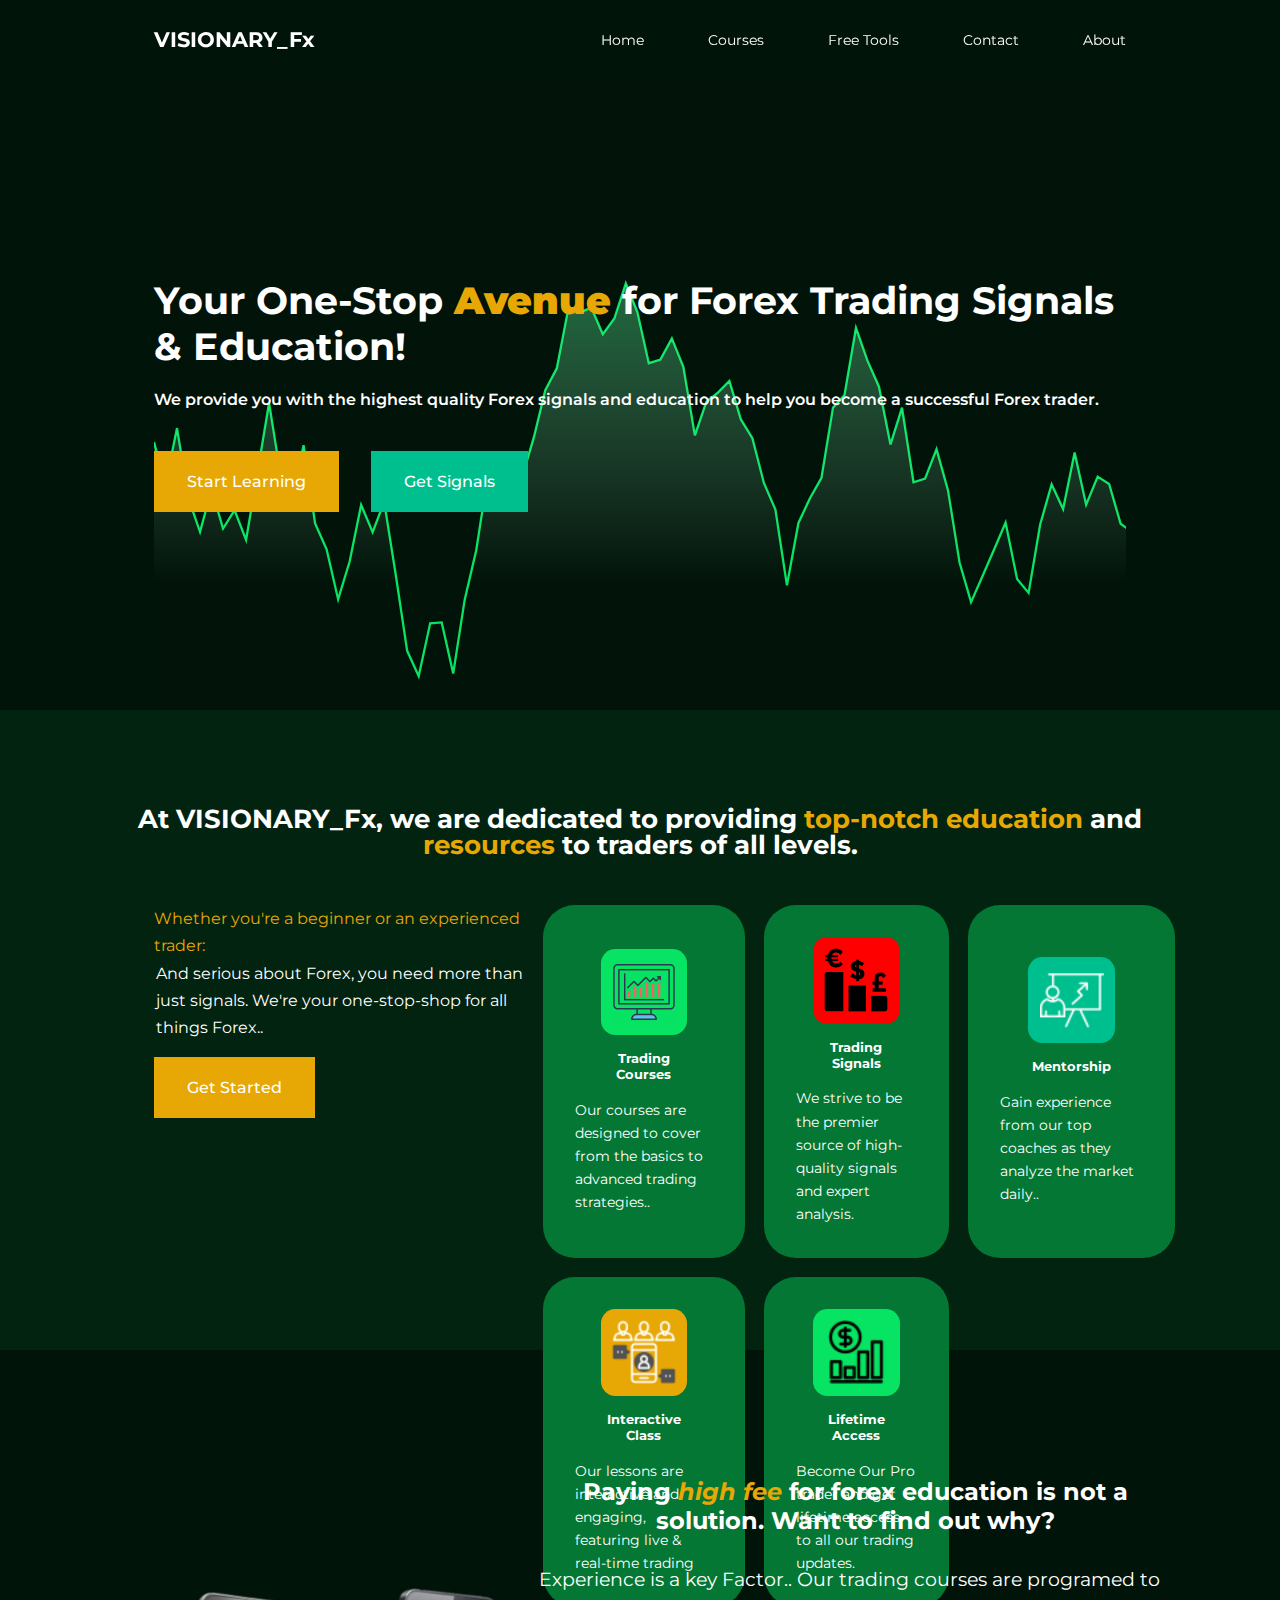
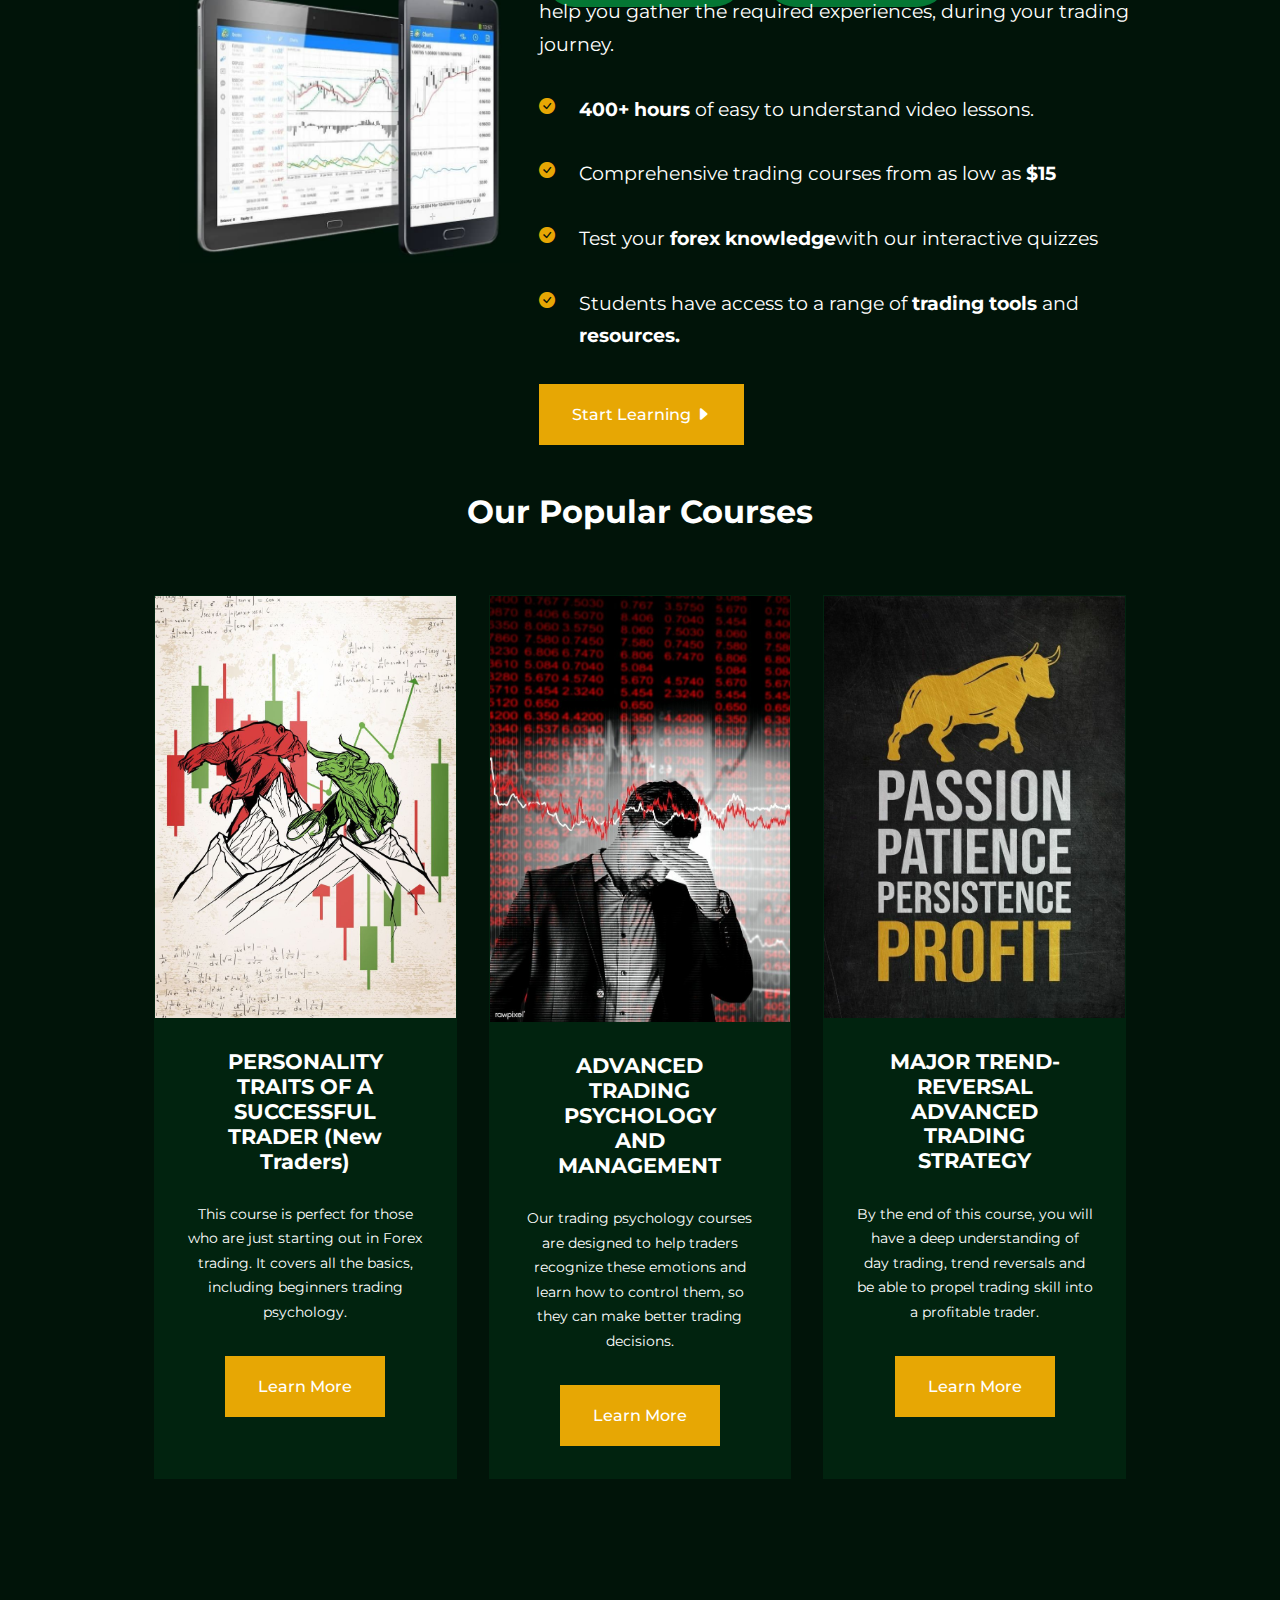
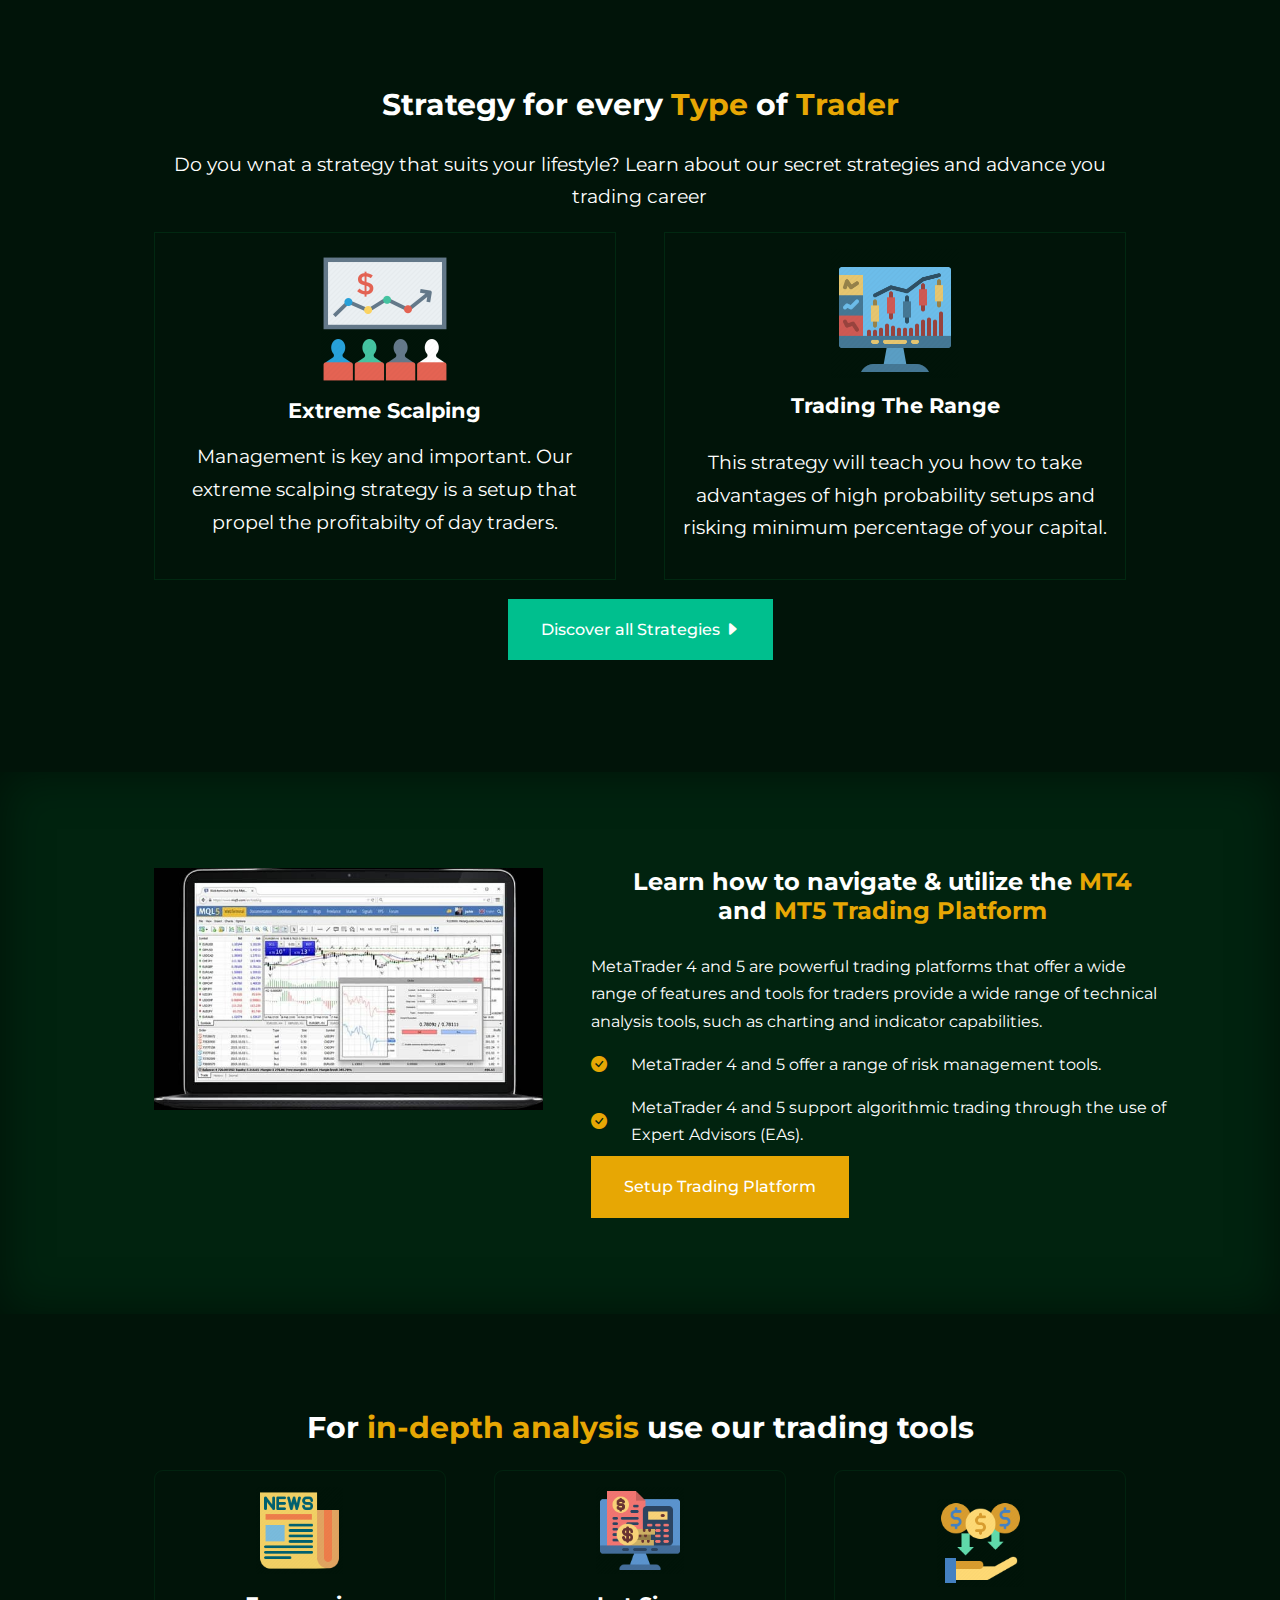
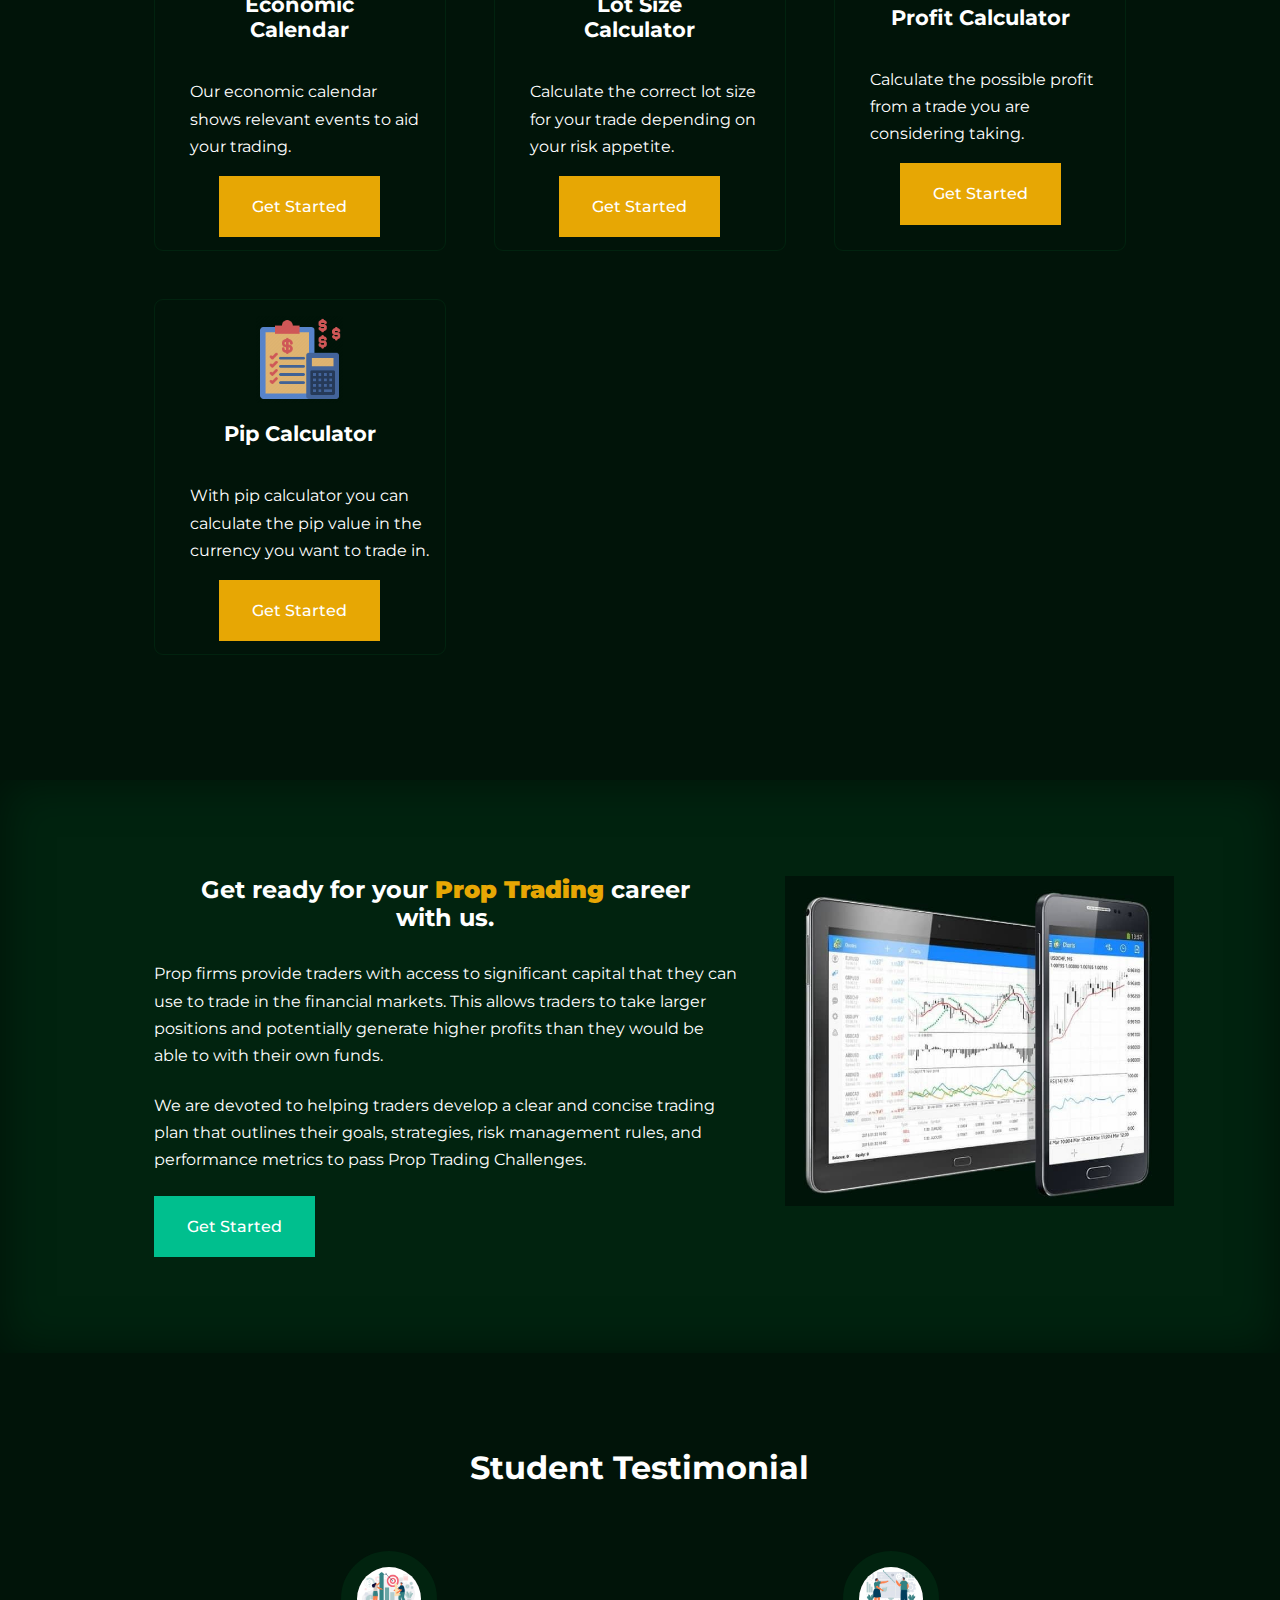
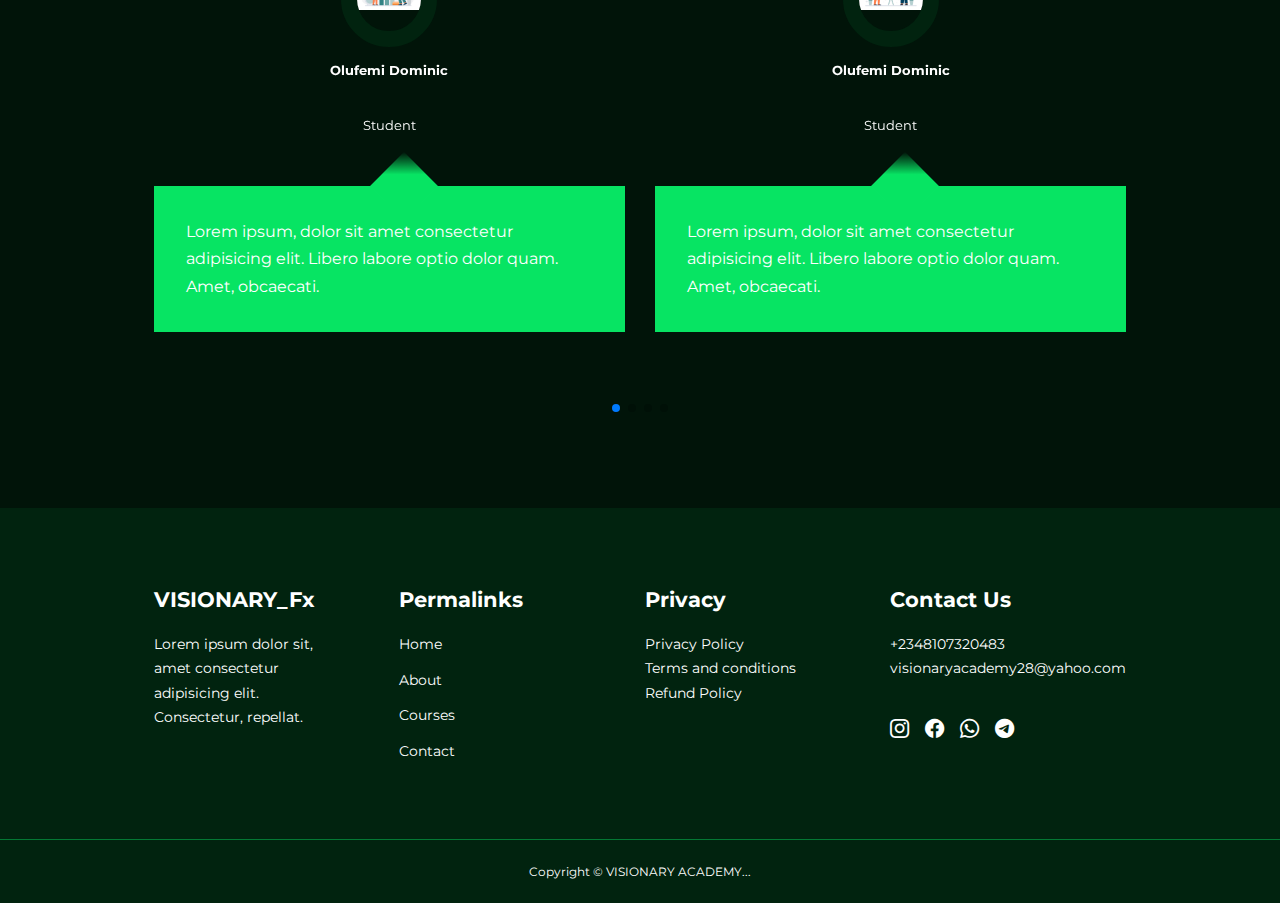
<file: index.html>
<!DOCTYPE html>
<html lang="en">
<head>
  <meta charset="UTF-8">
  <meta http-equiv="X-UA-Compatible" content="IE=edge">
  <meta name="viewport" content="width=device-width, initial-scale=1.0">
  <!-- <link href="https://cdn.jsdelivr.net/npm/bootstrap@5.3.0-alpha3/dist/css/bootstrap.min.css" rel="stylesheet" integrity="sha384-KK94CHFLLe+nY2dmCWGMq91rCGa5gtU4mk92HdvYe+M/SXH301p5ILy+dN9+nJOZ" crossorigin="anonymous"> -->
  <link rel="stylesheet" href="/css/main.css">

  <!-- Option 1: Include in HTML -->
  <link rel="stylesheet" href="https://cdn.jsdelivr.net/npm/bootstrap-icons@1.3.0/font/bootstrap-icons.css">
  <script defer src="/js/main.js"></script>
  <link rel="preconnect" href="https://fonts.googleapis.com">
  <link rel="preconnect" href="https://fonts.gstatic.com" crossorigin>

  <!---SWIPER JS-->

  <link
  rel="stylesheet"
  href="https://cdn.jsdelivr.net/npm/swiper@9/swiper-bundle.min.css"
/> 
  <link href="https://fonts.googleapis.com/css2?family=Heebo:wght@400;600&family=Hind+Siliguri&family=Montserrat:wght@300;400;500;600;700;800;900&display=swap" rel="stylesheet">
  <title>Document</title>
</head>
<body> 


<!-- =====================NAV======================= -->
  <nav>
    <div class="container nav_container">
      <a href="index.html"><h4>VISIONARY_Fx</h4></a>
      <ul class="nav_menu">
        <li><a href="index.html">Home</a></li>
        <li><a href="courses.html">Courses</a></li>
        <li><a href="tools.html">Free Tools</a></li>
        <li><a href="contact.html">Contact</a>
        <li><a href="about.html">About</a></li>
        </li>
      </ul>
      <button id="open-menu-btn"><i class="bi bi-list"></i></button>
      <button id="close-menu-btn"><i class="bi bi-x-square-fill"></i></button>
    </div>
  </nav>
  <!-- =====================NAV======================= -->


  



<!-- =====================HEADER======================= -->
  <header>
    <div class="container header_container">
      <div class="header_left">
        <h1> Your One-Stop <strong class="header_strong">Avenue</strong> for Forex Trading Signals & Education!</h1>
        <p>We provide you with the highest quality Forex signals and education to help you become a successful Forex trader.</p>
        <div class="button">
          <a href="courses.html" class="btn btn-primary"> Start Learning</a>
          <a href="courses.html" class="btn btn-secondary"> Get Signals</a>
        </div>
      </div>
    </div>
  </header>
<!-- =====================HEADER======================= -->

 


<!-- =====================CATEGORY======================= -->
  <section class="categories">
    <h3>At VISIONARY_Fx, we are dedicated to providing <span style="color: #e7a704;">top-notch education</span>  and <span style="color: #e7a704;">resources</span> to traders of all levels.</h3>
    <div class="container categories_container">
      <div class="categroies_left">      
        <p style="color: #e7a704; font-size: 1rem; ">Whether you're a beginner or an experienced trader:</p>
        <p style="align-self: center; padding: 0 2px; margin-bottom: 1rem; "> And serious about Forex, you need more than just signals.
          We're your one-stop-shop for all things Forex..</p>
        <a href="#" class="btn btn-primary "> Get Started</a>
      </div>
      <div class="categories_right">
        <article class="category">
          <div class="category_icon">
            <img src="/icons/6003838.png" alt="">
          </div>
          <h5>Trading Courses</h5>
          <p>  Our courses are designed to cover from the basics to advanced trading strategies..</p>
        </article>

        <article class="category">
          <div class="category_icon">
          <img src="/icons/1261907.png" alt="">
          </div>
          <h5>Trading Signals</h5>
          <p>We strive to be the premier source of high-quality signals and expert analysis. </p>
        </article>

        <article class="category">
          <div class="category_icon">
            <img src="/icons/1312861_presentation_analysis_business_finance_office_icon(1).png" alt="">
          </div>
          <h5>Mentorship</h5>
          <p>Gain experience from our top coaches as they analyze the market daily..</p>
        </article>

        <article class="category">
          <div class="category_icon">
            <img src="/icons/2992660_communication_human_people_reach_smartphone_icon.png" alt="">
          </div>
          <h5>Interactive Class</h5>
          <p>Our lessons are interactive and engaging, featuring live & real-time trading</p>
        </article>

        <article class="category">
          <div class="category_icon">
            <img src="/icons/7215750_trade_chart_stock_diagram_graph_icon.png" alt="">
          </div>
          <h5>Lifetime Access</h5>
          <p>Become Our Pro trader and get lifetime access to all our trading updates.</p>
        </article>
      </div>
    </div>
  </section>
<!-- =====================CATEGORY======================= -->




   <!-- <header>
    <div class="container header_container">
      <div class="header_left">
        <h1>Lorem ipsum dolor sit amet consectetur adipisicing elit. Distinctio, commodi?</h1>
        <p>Lorem ipsum dolor sit amet consectetur adipisicing elit. Atque reiciendis recusandae consequuntur temporibus repellendus quidem aut! Dolore eos dolorum harum!</p>
        <a href="courses.html" class="btn btn-primary"> Get Started</a>
      </div>
      <div class="header_right">
        <div class="header_right-image">
          <img src="/side-images/IMG-20230424-WA0025.jpg" alt="">
        </div>

      </div>
    </div>
  </header> -->



  

<!-- =====================COURSES======================= -->
  <section class="courses">
   
    <div class="container course_brief-container">
      <div class="course_brief-left">
        <img src="/side-images/IMG-20230424-WA0025.jpg" alt="">
      </div>
      <div class="course_brief-right">
        <h4>Paying <em>high fee</em> for forex education is not a solution. Want to find out why?</h4>
        <p>Experience is a key Factor.. Our trading courses are programed to help you gather the required experiences, during your trading journey.</p>
        <ul>
          <li class="course_brief-list">
            <span class="course_brief-icon"><i class="bi bi-check-circle-fill"></i></span><p><strong> 400+ hours</strong> of easy to understand video lessons.</p> 
          </li>
          <li class="course_brief-list">
            <span class="course_brief-icon"><i class="bi bi-check-circle-fill"></i></span><p>Comprehensive trading courses from as low as <strong>$15</strong> </p>
          </li>
          <li class="course_brief-list">
            <span class="course_brief-icon"><i class="bi bi-check-circle-fill"></i></span><p>Test your <strong>forex knowledge</strong>with our interactive quizzes</p>
          </li>
          <li class="course_brief-list">
            <span class="course_brief-icon"><i class="bi bi-check-circle-fill"></i></span><p>Students have access to a range of <strong>trading tools</strong>  and <strong> resources.</strong></p>
          </li>
        </ul>
        <a href="courses.html" class="btn btn-primary">Start Learning <i class="bi bi-caret-right-fill"></i></a>
      </div>
    </div>
    <h2>Our Popular Courses</h2>
    <div class="container courses_container">
      <article class="course">
        <div class="course_image">
          <img src="/courses-image/'Stockmarket Bears Vs Bulls' Poster by BestPrints  _ Displate.jpeg" alt="">
        </div>
        <div class="course_info">
          <h4>PERSONALITY TRAITS OF A SUCCESSFUL TRADER (New Traders)</h4>
          <p>This course is perfect for those who are just starting out in Forex trading. It covers all the basics, including beginners trading psychology.</p><a href="courses.html" class="btn btn-primary">Learn More</a>
        </div>
      </article>

      <article class="course">
        <div class="course_image">
          <img src="/courses-image/psychology-person.jpg" alt="">
        </div>
        <div class="course_info">
          <h4> ADVANCED TRADING PSYCHOLOGY AND MANAGEMENT</h4>
          <p>Our trading psychology courses are designed to help traders recognize these emotions and learn how to control them, so they can make better trading decisions.</p><a href="courses.html" class="btn btn-primary">Learn More</a>
        </div>
      </article>

      <article class="course">
        <div class="course_image">
          <img src="/courses-image/psychology-bull.jpg" alt="">
        </div>
        <div class="course_info">
          <h4>MAJOR TREND-REVERSAL ADVANCED TRADING STRATEGY</h4>
          <p>By the end of this course, you will have a deep understanding of day trading, trend reversals and be able to propel trading skill into a profitable trader.</p><a href="courses.html" class="btn btn-primary">Learn More</a>
        </div>
      </article>
    </div>
  </section>
<!-- =====================COURSES======================= -->




  <!-- ================STRATEGY================== -->

  <section class="strategy">
    <h3>Strategy for every <span style="color:#e7a704;">Type </span> of <span style="color:#e7a704;">Trader</span></h3>
    <div class="container">
      <p>Do you wnat a strategy that suits your lifestyle? Learn about our secret strategies and advance you trading career</p>
      <div class="strategy_container">
        <div class="strategy_left">
          <img src="/strategy-icon/2408677.png" alt="">
          <h4>Extreme Scalping</h4>
          <p>Management is key and important. Our extreme scalping strategy is a setup that propel the profitabilty of day traders. </p>
        </div>
        <div class="strategy_right">
          <img src="/strategy-icon/9595356.png" alt="">
          <h4>Trading The Range</h4>
          <p>This strategy will teach you how to take advantages of high probability setups and risking minimum percentage of your capital.</p>
        </div>
      </div>
    </div>
    <a href="courses.html" class="btn btn-secondary">Discover all Strategies <span><i class="bi bi-caret-right-fill"></i></span></a>
  </section>
<!-- =====================&STRATEGY============================= -->



<!-- =====================TRADING-PLATFORMS====================== -->
<section class="trading_platform">
  <div class="container trading_platform-container">
    <div class="trading_platform-left">
      <img src="/side-images/img3.jpg" alt="">
    </div>
    <div class="trading_platform-right">
      <h4>Learn how to navigate & utilize  the <span style="color:#e7a704;">MT4 </span >and <span style="color:#e7a704;">MT5 Trading Platform</span>  </h4>
      <p>MetaTrader 4 and 5 are powerful trading platforms that offer a wide range of features and tools for traders  provide a wide range of technical analysis tools, such as charting and indicator capabilities. </p>
      <ul>
        <li class="trading_platform-list">
          <span class="course_brief-icon"><i class="bi bi-check-circle-fill"></i></span><p>MetaTrader 4 and 5 offer a range of risk management tools.</p>
        </li>
        <li class="trading_platform-list">
          <span class="course_brief-icon"><i class="bi bi-check-circle-fill"></i></span><p>MetaTrader 4 and 5 support algorithmic trading through the use of Expert Advisors (EAs).</p>
        </li>
      </ul>
      <a href="courses.html" class="btn btn-primary">Setup Trading Platform</a>
    </div>
  </div>
</section>
<!-- =====================TRADING-PLATFORMS======================= -->



  <!-- =====================TOOLS======================= -->
  <section class=" tools">
    <h3>For <span style="color: #e7a704;">in-depth analysis</span>  use our trading tools</h3>
    <div class="container tools_container">
      <article class="tool">
        <img src="/tools-icon/news.png" alt="">
        <h4>Economic Calendar</h4>
        <p>Our economic calendar shows relevant events to aid your trading.</p>
        <a href="tools.html" class="btn btn-primary">Get Started</a>
      </article>

      <article class="tool">
        <img src="/tools-icon/calc.png" alt="">
        <h4>Lot Size Calculator</h4>
        <p>Calculate the correct lot size for your trade depending on your risk appetite.</p>
        <a href="tools.html" class="btn btn-primary">Get Started</a>
      </article>

      <article class="tool">
        <img src="/tools-icon/profit.png" alt="">
        <h4>Profit Calculator</h4>
        <p>Calculate the possible profit from a trade you are considering taking.</p>
        <a href="tools.html" class="btn btn-primary">Get Started</a>
      </article>

      <article class="tool">
        <img src="/tools-icon/calc2.png" alt="">
        <h4>Pip Calculator</h4>
        <p>With pip calculator you can calculate the pip value in the currency you want to trade in.</p>
        <a href="tools.html" class="btn btn-primary">Get Started</a>
      </article>
    </div>
  </section>
<!-- =====================TOOLS======================= -->

<!-- =====================PROPFIRM======================= -->
  <section class="propfirm">
    <div class="container propfirm_container">
      <div class="propfirm_left">
        <h4>Get ready for your <strong>Prop Trading</strong> career with us.</h4>
        <p>Prop firms provide traders with access to significant capital that they can use to trade in the financial markets. This allows traders to take larger positions and potentially generate higher profits than they would be able to with their own funds.</p>
        <p> We are devoted to helping traders develop a clear and concise trading plan that outlines their goals, strategies, risk management rules, and performance metrics to pass Prop Trading Challenges.</p>
        <a href="courses.html" class="btn btn-secondary">Get Started</a>
      </div>
      <div class="propfirm_right">
        <img src="/side-images/IMG-20230424-WA0025.jpg" alt="">
      </div>   
    </div>
  </section>
  <!-- =====================PROPFIRM======================= -->



  

<!-- =====================TESTIMONIAL======================= -->


  <section class="container testimonials_container mySwiper">
    <h2>Student Testimonial</h2>
    <div class="swiper-wrapper">
      <article class="testimonial swiper-slide">
        <div class="avatar">
          <img src="/images/6192285.jpg" alt="">
        </div>
        <div class="testimonial_info">
          <h5>Olufemi Dominic</h5>
          <small>Student</small>
        </div>
        <div class="testimonial_body">
          <p>Lorem ipsum, dolor sit amet consectetur adipisicing elit. Libero labore optio dolor quam. Amet, obcaecati.</p>
        </div>
      </article>

      <article class="testimonial swiper-slide">
        <div class="avatar">
          <img src="/images/6185795.jpg" alt="">
        </div>
        <div class="testimonial_info">
          <h5>Olufemi Dominic</h5>
          <small>Student</small>
        </div>
        <div class="testimonial_body">
          <p>Lorem ipsum, dolor sit amet consectetur adipisicing elit. Libero labore optio dolor quam. Amet, obcaecati.</p>
        </div>
      </article>

      <article class="testimonial swiper-slide">
        <div class="avatar">
          <img src="/images/6191851.jpg" alt="">
        </div>
        <div class="testimonial_info">
          <h5>Olufemi Dominic</h5>
          <small>Student</small>
        </div>
        <div class="testimonial_body">
          <p>Lorem ipsum, dolor sit amet consectetur adipisicing elit. Libero labore optio dolor quam. Amet, obcaecati.</p>
        </div>
      </article>

      <article class="testimonial swiper-slide">
        <div class="avatar">
          <img src="/images/6192244.jpg" alt="">
        </div>
        <div class="testimonial_info">
          <h5>Olufemi Dominic</h5>
          <small>Student</small>
        </div>
        <div class="testimonial_body">
          <p>Lorem ipsum, dolor sit amet consectetur adipisicing elit. Libero labore optio dolor quam. Amet, obcaecati.</p>
        </div>
      </article>

      <article class="testimonial swiper-slide">
        <div class="avatar">
          <img src="/images/6191851.jpg" alt="">
        </div>
        <div class="testimonial_info">
          <h5>Olufemi Dominic</h5>
          <small>Student</small>
        </div>
        <div class="testimonial_body">
          <p>Lorem ipsum, dolor sit amet consectetur adipisicing elit. Libero labore optio dolor quam. Amet, obcaecati.</p>
        </div>
      </article>
    </div>
    <div class="swiper-pagination"></div>
  </section>
<!-- =====================TESTIMONIAL======================= -->



<!-- =====================FOOTER======================= -->

  <footer>
    <div class="container footer_container">
      <div class="footer_1">
        <a href="index.html" class="footer_logo"><h4>VISIONARY_Fx</h4></a>
        <p>Lorem ipsum dolor sit, amet consectetur adipisicing elit. Consectetur, repellat.</p>
      </div>

      <div class="footer_2">
        <h4>Permalinks</h4>
        <ul class="permalinks">
          <li><a href="index.html">Home</a></li>
          <li><a href="about.html">About</a></li>
          <li><a href="courses.html">Courses</a></li>
          <li><a href="contact.html">Contact</a></li>
        </ul>
      </div>

      <div class="footer_3">
        <h4>Privacy</h4>
        <ul class="privacy">
          <li><a href="#">Privacy Policy</a></li>
          <li><a href="#">Terms and conditions</a></li>
          <li><a href="#">Refund Policy</a></li>
        </ul>
      </div>

      <div class="footer_4">
        <h4>Contact Us</h4>
        <div>
          <p>+2348107320483</p>
          <p>visionaryacademy28@yahoo.com</p>
        </div>

        <ul class="footer_socials">
          <li><a href="#"><i class="bi bi-instagram"></i></a></li>
          <li><a href="#"><i class="bi bi-facebook"></i></a></li>
          <li><a href="#"><i class="bi bi-whatsapp"></i></a></li>
          <li><a href="#"><i class="bi bi-telegram"></i></a></li>
        </ul>
      </div>

      <!-- =====================FOOTER======================= -->

    </div>
    <div class="footer_copyright">
      <small> Copyright &copy; VISIONARY ACADEMY... </small>
    </div>
  </footer>
</body>
<script src="https://cdn.jsdelivr.net/npm/swiper@9/swiper-bundle.min.js"></script>

<script>
   var swiper = new Swiper(".mySwiper", {
      slidesPerView: 1,
      spaceBetween: 30,
      pagination: {
        el: ".swiper-pagination",
        clickable: true,
      },
      // when window width is >= 600px
      breakpoints:{
        600:{
          slidesPerView:2
        }
      }
    });
</script>
<!-- <script src="https://cdn.jsdelivr.net/npm/bootstrap@5.3.0-alpha3/dist/js/bootstrap.bundle.min.js" integrity="sha384-ENjdO4Dr2bkBIFxQpeoTz1HIcje39Wm4jDKdf19U8gI4ddQ3GYNS7NTKfAdVQSZe" crossorigin="anonymous"></script> -->

</html>
</file>
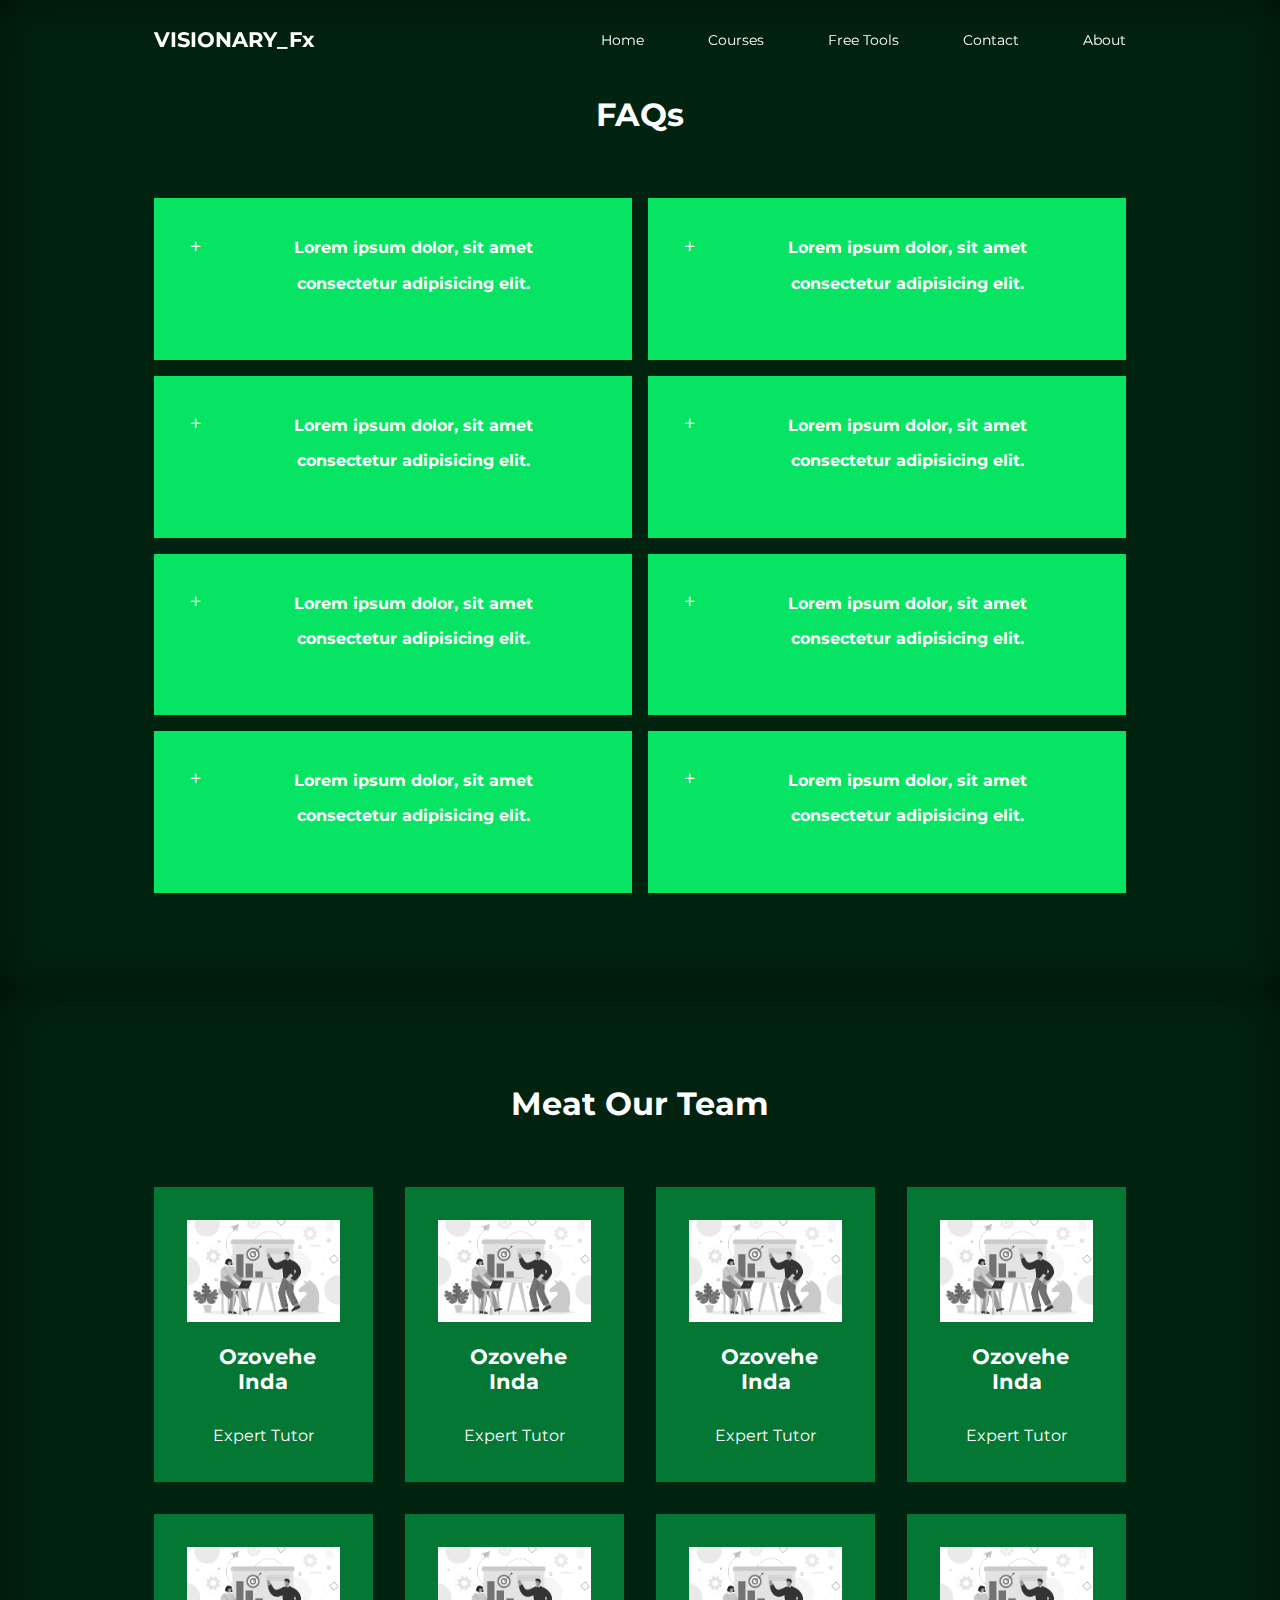
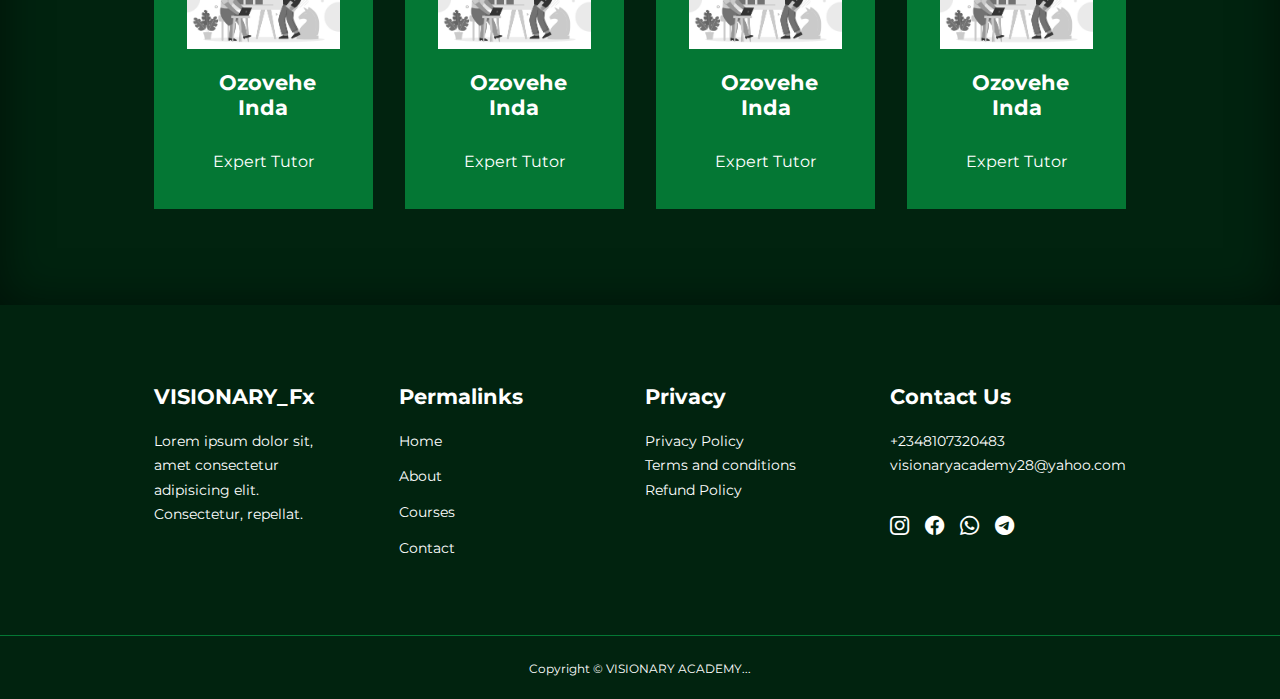
<file: about.html>
<!DOCTYPE html>
<html lang="en">
<head>
  <meta charset="UTF-8">
  <meta http-equiv="X-UA-Compatible" content="IE=edge">
  <meta name="viewport" content="width=device-width, initial-scale=1.0">
  <link rel="stylesheet" href="/css/about.css">
  <link rel="stylesheet" href="/css/main.css">
  <!-- Option 1: Include in HTML -->
  <link rel="stylesheet" href="https://cdn.jsdelivr.net/npm/bootstrap-icons@1.3.0/font/bootstrap-icons.css">
  <script defer src="/js/main.js"></script>
  <link rel="preconnect" href="https://fonts.googleapis.com">
  <link rel="preconnect" href="https://fonts.gstatic.com" crossorigin>

  <link href="https://fonts.googleapis.com/css2?family=Heebo:wght@400;600&family=Hind+Siliguri&family=Montserrat:wght@300;400;500;600;700;800;900&display=swap" rel="stylesheet">
  <title>Document</title>
</head>
<body> 

  <nav>
    <div class="container nav_container">
      <a href="index.html"><h4>VISIONARY_Fx</h4></a>
      <ul class="nav_menu">
        <li><a href="index.html">Home</a></li>
        <li><a href="courses.html">Courses</a></li>
        <li><a href="tools.html">Free Tools</a></li>
        <li><a href="contact.html">Contact</a>
        <li><a href="about.html">About</a></li>
        </li>
      </ul>
      <button id="open-menu-btn"><i class="bi bi-list"></i></button>
      <button id="close-menu-btn"><i class="bi bi-x-square-fill"></i></button>
    </div>
  </nav>


  <section class="faqs">
    <h2>FAQs</h2>
    <div class="container faqs_container">
      <article class="faq ">
        <div class="faq_icon"><i class="bi bi-plus"></i></div>
        <div class="question_answer">
          <h4>Lorem ipsum dolor, sit amet consectetur adipisicing elit.</h4>
          <p>Lorem ipsum dolor sit amet consectetur adipisicing elit. Saepe totam ipsam non amet. Maiores accusamus nostrum iure. Accusantium eum necessitatibus reprehenderit beatae saepe esse! Officiis ipsum reiciendis nihil quo rem.</p>
        </div>
      </article>

      <article class="faq ">
        <div class="faq_icon"><i class="bi bi-plus"></i></div>
        <div class="question_answer">
          <h4>Lorem ipsum dolor, sit amet consectetur adipisicing elit.</h4>
          <p>Lorem ipsum dolor sit amet consectetur adipisicing elit. Saepe totam ipsam non amet. Maiores accusamus nostrum iure. Accusantium eum necessitatibus reprehenderit beatae saepe esse! Officiis ipsum reiciendis nihil quo rem.</p>
        </div>
      </article>

      <article class="faq ">
        <div class="faq_icon"><i class="bi bi-plus"></i></div>
        <div class="question_answer">
          <h4>Lorem ipsum dolor, sit amet consectetur adipisicing elit.</h4>
          <p>Lorem ipsum dolor sit amet consectetur adipisicing elit. Saepe totam ipsam non amet. Maiores accusamus nostrum iure. Accusantium eum necessitatibus reprehenderit beatae saepe esse! Officiis ipsum reiciendis nihil quo rem.</p>
        </div>
      </article>

      <article class="faq ">
        <div class="faq_icon"><i class="bi bi-plus"></i></div>
        <div class="question_answer">
          <h4>Lorem ipsum dolor, sit amet consectetur adipisicing elit.</h4>
          <p>Lorem ipsum dolor sit amet consectetur adipisicing elit. Saepe totam ipsam non amet. Maiores accusamus nostrum iure. Accusantium eum necessitatibus reprehenderit beatae saepe esse! Officiis ipsum reiciendis nihil quo rem.</p>
        </div>
      </article>

      <article class="faq ">
        <div class="faq_icon"><i class="bi bi-plus"></i></div>
        <div class="question_answer">
          <h4>Lorem ipsum dolor, sit amet consectetur adipisicing elit.</h4>
          <p>Lorem ipsum dolor sit amet consectetur adipisicing elit. Saepe totam ipsam non amet. Maiores accusamus nostrum iure. Accusantium eum necessitatibus reprehenderit beatae saepe esse! Officiis ipsum reiciendis nihil quo rem.</p>
        </div>
      </article>

      <article class="faq ">
        <div class="faq_icon"><i class="bi bi-plus"></i></div>
        <div class="question_answer">
          <h4>Lorem ipsum dolor, sit amet consectetur adipisicing elit.</h4>
          <p>Lorem ipsum dolor sit amet consectetur adipisicing elit. Saepe totam ipsam non amet. Maiores accusamus nostrum iure. Accusantium eum necessitatibus reprehenderit beatae saepe esse! Officiis ipsum reiciendis nihil quo rem.</p>
        </div>
      </article>

      <article class="faq ">
        <div class="faq_icon"><i class="bi bi-plus"></i></div>
        <div class="question_answer">
          <h4>Lorem ipsum dolor, sit amet consectetur adipisicing elit.</h4>
          <p>Lorem ipsum dolor sit amet consectetur adipisicing elit. Saepe totam ipsam non amet. Maiores accusamus nostrum iure. Accusantium eum necessitatibus reprehenderit beatae saepe esse! Officiis ipsum reiciendis nihil quo rem.</p>
        </div>
      </article>

      <article class="faq ">
        <div class="faq_icon"><i class="bi bi-plus"></i></div>
        <div class="question_answer">
          <h4>Lorem ipsum dolor, sit amet consectetur adipisicing elit.</h4>
          <p>Lorem ipsum dolor sit amet consectetur adipisicing elit. Saepe totam ipsam non amet. Maiores accusamus nostrum iure. Accusantium eum necessitatibus reprehenderit beatae saepe esse! Officiis ipsum reiciendis nihil quo rem.</p> 
        </div>
      </article>
    </div>
    <i class="bi bi-dash"></i>
  </section>






  <section class="team">
    <h2>Meat Our Team</h2>
    <div class="container team_container">
      <article class="team_member">
        <div class="team_member-image">
          <img src="/images/6191851.jpg" alt="">
        </div>
        <div class="team_member-info">
          <h4>Ozovehe Inda</h4>
          <p>Expert Tutor</p>
        </div>
        <div class="team_member-socials">
          <a href="#" target="_blank"><i class="bi bi-telegram"></i></a>
          <a href="#" target="_blank"><i class="bi bi-telegram"></i></a>
          <a href="#" target="_blank"><i class="bi bi-telegram"></i></a>
        </div>
      </article>

      <article class="team_member">
        <div class="team_member-image">
          <img src="/images/6191851.jpg" alt="">
        </div>
        <div class="team_member-info">
          <h4>Ozovehe Inda</h4>
          <p>Expert Tutor</p>
        </div>
        <div class="team_member-socials">
          <a href="#" target="_blank"><i class="bi bi-telegram"></i></a>
          <a href="#" target="_blank"><i class="bi bi-telegram"></i></a>
          <a href="#" target="_blank"><i class="bi bi-telegram"></i></a>
        </div>
      </article>

      <article class="team_member">
        <div class="team_member-image">
          <img src="/images/6191851.jpg" alt="">
        </div>
        <div class="team_member-info">
          <h4>Ozovehe Inda</h4>
          <p>Expert Tutor</p>
        </div>
        <div class="team_member-socials">
          <a href="#" target="_blank"><i class="bi bi-telegram"></i></a>
          <a href="#" target="_blank"><i class="bi bi-telegram"></i></a>
          <a href="#" target="_blank"><i class="bi bi-telegram"></i></a>
        </div>
      </article>
      
      <article class="team_member">
        <div class="team_member-image">
          <img src="/images/6191851.jpg" alt="">
        </div>
        <div class="team_member-info">
          <h4>Ozovehe Inda</h4>
          <p>Expert Tutor</p>
        </div>
        <div class="team_member-socials">
          <a href="#" target="_blank"><i class="bi bi-telegram"></i></a>
          <a href="#" target="_blank"><i class="bi bi-telegram"></i></a>
          <a href="#" target="_blank"><i class="bi bi-telegram"></i></a>
        </div>
      </article>

      <article class="team_member">
        <div class="team_member-image">
          <img src="/images/6191851.jpg" alt="">
        </div>
        <div class="team_member-info">
          <h4>Ozovehe Inda</h4>
          <p>Expert Tutor</p>
        </div>
        <div class="team_member-socials">
          <a href="#" target="_blank"><i class="bi bi-telegram"></i></a>
          <a href="#" target="_blank"><i class="bi bi-telegram"></i></a>
          <a href="#" target="_blank"><i class="bi bi-telegram"></i></a>
        </div>
      </article>

      <article class="team_member">
        <div class="team_member-image">
          <img src="/images/6191851.jpg" alt="">
        </div>
        <div class="team_member-info">
          <h4>Ozovehe Inda</h4>
          <p>Expert Tutor</p>
        </div>
        <div class="team_member-socials">
          <a href="#" target="_blank"><i class="bi bi-telegram"></i></a>
          <a href="#" target="_blank"><i class="bi bi-telegram"></i></a>
          <a href="#" target="_blank"><i class="bi bi-telegram"></i></a>
        </div>
      </article>

      <article class="team_member">
        <div class="team_member-image">
          <img src="/images/6191851.jpg" alt="">
        </div>
        <div class="team_member-info">
          <h4>Ozovehe Inda</h4>
          <p>Expert Tutor</p>
        </div>
        <div class="team_member-socials">
          <a href="#" target="_blank"><i class="bi bi-telegram"></i></a>
          <a href="#" target="_blank"><i class="bi bi-telegram"></i></a>
          <a href="#" target="_blank"><i class="bi bi-telegram"></i></a>
        </div>
      </article>

      <article class="team_member">
        <div class="team_member-image">
          <img src="/images/6191851.jpg" alt="">
        </div>
        <div class="team_member-info">
          <h4>Ozovehe Inda</h4>
          <p>Expert Tutor</p>
        </div>
        <div class="team_member-socials">
          <a href="#" target="_blank"><i class="bi bi-telegram"></i></a>
          <a href="#" target="_blank"><i class="bi bi-telegram"></i></a>
          <a href="#" target="_blank"><i class="bi bi-telegram"></i></a>
        </div>
      </article>
    </div>
  </section>


















  <footer>
    <div class="container footer_container">
      <div class="footer_1">
        <a href="index.html" class="footer_logo"><h4>VISIONARY_Fx</h4></a>
        <p>Lorem ipsum dolor sit, amet consectetur adipisicing elit. Consectetur, repellat.</p>
      </div>

      <div class="footer_2">
        <h4>Permalinks</h4>
        <ul class="permalinks">
          <li><a href="index.html">Home</a></li>
          <li><a href="about.html">About</a></li>
          <li><a href="courses.html">Courses</a></li>
          <li><a href="contact.html">Contact</a></li>
        </ul>
      </div>

      <div class="footer_3">
        <h4>Privacy</h4>
        <ul class="privacy">
          <li><a href="#">Privacy Policy</a></li>
          <li><a href="#">Terms and conditions</a></li>
          <li><a href="#">Refund Policy</a></li>
        </ul>
      </div>

      <div class="footer_4">
        <h4>Contact Us</h4>
        <div>
          <p>+2348107320483</p>
          <p>visionaryacademy28@yahoo.com</p>
        </div>

        <ul class="footer_socials">
          <li><a href="#"><i class="bi bi-instagram"></i></a></li>
          <li><a href="#"><i class="bi bi-facebook"></i></a></li>
          <li><a href="#"><i class="bi bi-whatsapp"></i></a></li>
          <li><a href="#"><i class="bi bi-telegram"></i></a></li>
        </ul>
      </div>



    </div>
    <div class="footer_copyright">
      <small> Copyright &copy; VISIONARY ACADEMY... </small>
    </div>
  </footer>

  </body>

  <!-- <script src="https://cdn.jsdelivr.net/npm/bootstrap@5.3.0-alpha3/dist/js/bootstrap.bundle.min.js" integrity="sha384-ENjdO4Dr2bkBIFxQpeoTz1HIcje39Wm4jDKdf19U8gI4ddQ3GYNS7NTKfAdVQSZe" crossorigin="anonymous"></script> -->

  </html>
</file>
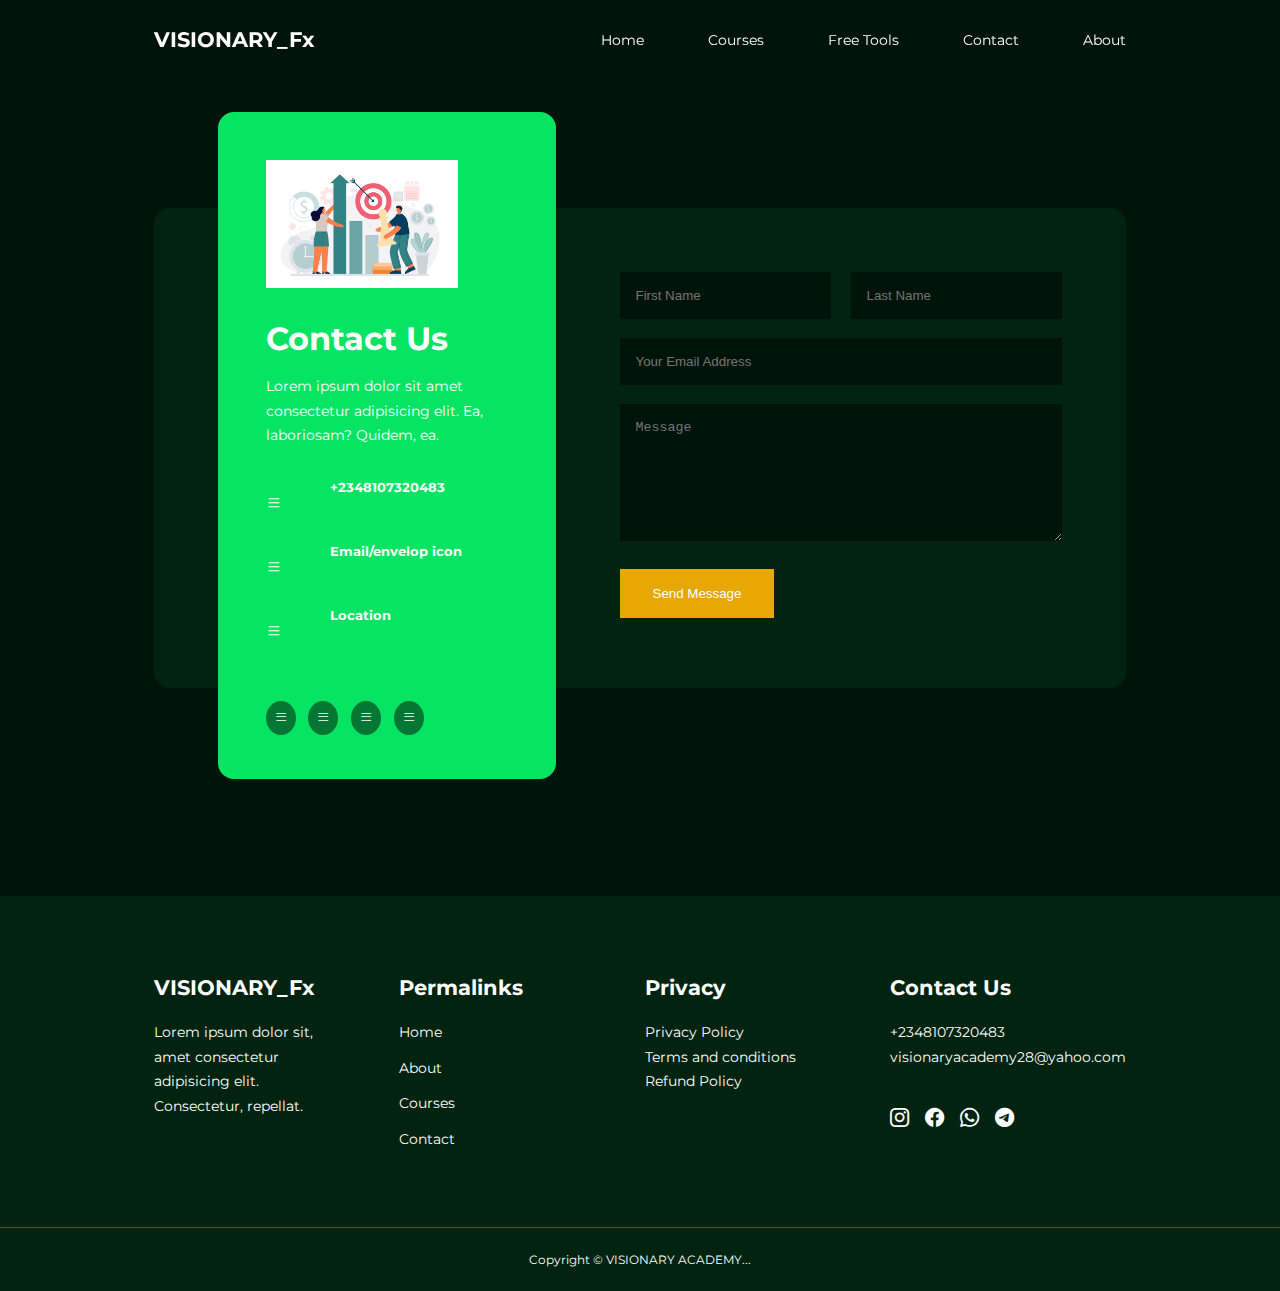
<file: contact.html>
<!DOCTYPE html>
<html lang="en">
<head>
  <meta charset="UTF-8">
  <meta http-equiv="X-UA-Compatible" content="IE=edge">
  <meta name="viewport" content="width=device-width, initial-scale=1.0">
  <!-- <link href="https://cdn.jsdelivr.net/npm/bootstrap@5.3.0-alpha3/dist/css/bootstrap.min.css" rel="stylesheet" integrity="sha384-KK94CHFLLe+nY2dmCWGMq91rCGa5gtU4mk92HdvYe+M/SXH301p5ILy+dN9+nJOZ" crossorigin="anonymous"> -->
  <link rel="stylesheet" href="/css/main.css">
  <link rel="stylesheet" href="/css/contact.css">
  <!-- Option 1: Include in HTML -->
  <link rel="stylesheet" href="https://cdn.jsdelivr.net/npm/bootstrap-icons@1.3.0/font/bootstrap-icons.css">
  <script defer src="/js/main.js"></script>
  <link rel="preconnect" href="https://fonts.googleapis.com">
  <link rel="preconnect" href="https://fonts.gstatic.com" crossorigin>

  <link href="https://fonts.googleapis.com/css2?family=Heebo:wght@400;600&family=Hind+Siliguri&family=Montserrat:wght@300;400;500;600;700;800;900&display=swap" rel="stylesheet">
  <title>Document</title>
</head>
<body> 

  <nav>
    <div class="container nav_container">
      <a href="index.html"><h4>VISIONARY_Fx</h4></a>
      <ul class="nav_menu">
        <li><a href="index.html">Home</a></li>
        <li><a href="courses.html">Courses</a></li>
        <li><a href="tools.html">Free Tools</a></li>
        <li><a href="contact.html">Contact</a>
        <li><a href="about.html">About</a></li>
        </li>
      </ul>
      <button id="open-menu-btn"><i class="bi bi-list"></i></button>
      <button id="close-menu-btn"><i class="bi bi-x-square-fill"></i></button>
    </div>
  </nav>


 
  <section class="contact">
    <div class="container contact_container">
      <aside class="contact_aside">
        <div class="aside_image">
          <img src="/images/6192285.jpg" alt="">
        </div>
        <h2>Contact Us</h2>
        <p>Lorem ipsum dolor sit amet consectetur adipisicing elit. Ea, laboriosam? Quidem, ea.</p>
        <ul class="contact_details">
          <li><i class="bi bi-list"></i>
            <h5>+2348107320483</h5>
          </li>
          <li><i class="bi bi-list"></i>
            <h5>Email/envelop icon</h5>
          </li>
          <li><i class="bi bi-list"></i>
            <h5>Location</h5>
          </li>
        </ul>
        <ul class="contact_socials">
          <li><a href="#"><i class="bi bi-list"></i></a></li>
          <li><a href="#"><i class="bi bi-list"></i></a></li>
          <li><a href="#"><i class="bi bi-list"></i></a></li>
          <li><a href="#"><i class="bi bi-list"></i></a></li>
        </ul>
      </aside>




      <form action="https://formspree.io/f/xzbqyapr" method="POST"class="contact_form">
        <div class="form_name">
          <input type="text" name="First Name" placeholder="First Name" required>
          <input type="text" name="Last Name" placeholder="Last Name" required>
        </div>
        <input type="email" name="Email Address" placeholder="Your Email Address" required>
        <textarea name="Message" placeholder="Message" id="" cols="30" rows="7" required></textarea>
        <button type="submit" class="btn btn-primary"> Send Message</button>
      </form>
    </div>
  </section>






  <footer>
    <div class="container footer_container">
      <div class="footer_1">
        <a href="index.html" class="footer_logo"><h4>VISIONARY_Fx</h4></a>
        <p>Lorem ipsum dolor sit, amet consectetur adipisicing elit. Consectetur, repellat.</p>
      </div>
  
      <div class="footer_2">
        <h4>Permalinks</h4>
        <ul class="permalinks">
          <li><a href="index.html">Home</a></li>
          <li><a href="about.html">About</a></li>
          <li><a href="courses.html">Courses</a></li>
          <li><a href="contact.html">Contact</a></li>
        </ul>
      </div>
  
      <div class="footer_3">
        <h4>Privacy</h4>
        <ul class="privacy">
          <li><a href="#">Privacy Policy</a></li>
          <li><a href="#">Terms and conditions</a></li>
          <li><a href="#">Refund Policy</a></li>
        </ul>
      </div>
  
      <div class="footer_4">
        <h4>Contact Us</h4>
        <div>
          <p>+2348107320483</p>
          <p>visionaryacademy28@yahoo.com</p>
        </div>
  
        <ul class="footer_socials">
          <li><a href="#"><i class="bi bi-instagram"></i></a></li>
          <li><a href="#"><i class="bi bi-facebook"></i></a></li>
          <li><a href="#"><i class="bi bi-whatsapp"></i></a></li>
          <li><a href="#"><i class="bi bi-telegram"></i></a></li>
        </ul>
      </div>
  
  
  
    </div>
    <div class="footer_copyright">
      <small> Copyright &copy; VISIONARY ACADEMY... </small>
    </div>
  </footer>
  </body>

  <!-- <script src="https://cdn.jsdelivr.net/npm/bootstrap@5.3.0-alpha3/dist/js/bootstrap.bundle.min.js" integrity="sha384-ENjdO4Dr2bkBIFxQpeoTz1HIcje39Wm4jDKdf19U8gI4ddQ3GYNS7NTKfAdVQSZe" crossorigin="anonymous"></script> -->

  </html>
</file>
<file: css/main.css>
* {
  margin: 0;
  padding: 0;
  border: 0;
  outline: 0;
  text-decoration: none;
  list-style: none;
  box-sizing: border-box;
}

:root{
  --color-primary:#07e463;
  --color-success:#00bf8e;
  --color-warning:#f7c94b;
  --color-danger:#e7a704;
  --color-danger-variant:rgba(247, 88, 66, 0.4);
  --color-white:#fff;
  --color-light: rgba (255, 255, 255, 0.7)
  --color-black: #000; 
  --color-bg:#011409;
  --color-bg1: #01230f;
  --color-bg2:#047734;

  --container-width-lg:76%;
  --container-width-md:90%;
  --container-width-sm: 94%;

  --transition: all 400ms ease;
}

body{
  font-family: 'Montserrat', sans-serif;
  line-height: 1.7;
  color: var(--color-white);
  background: var(--color-bg);
}
.container{
  width: var(--container-width-lg);
  margin: 0 auto;
}
section{
  padding: 6rem 0;
}

section h2 {
  text-align: center;
  margin-bottom: 4rem;
  text-align: center;
}
section h3{
  text-align: center;
  margin-bottom: 4rem;
  text-align: center;
  padding: 0 8rem;
}

section h5{
  text-align: center;
  margin-bottom: 2rem;
  padding: 0 2rem;
}

section h4{
  text-align: center;
  margin-bottom: 1.7rem;
  padding: 0 2rem;
}



h1, h2, h3, h4, h5{
  line-height: 1.2;
}
h1{
  font-size: 2.4rem;
}
h2{
  font-size: 2rem;
}
h3{
  font-size: 1.6rem;
}
h4{font-size: 1.3rem;
}
a {
  color: var(--color-white);
}
img{
  width: 100%;
  display: block;
  object-fit: cover;
}
.btn{
  color: var(--color-black);
  background: var(--color-white);
  display: inline-block;
  padding: 1rem 2rem;
  border: 1px solid transparent;
  font-weight: 500;
  transition: var(--transition);
}

.btn:hover{
 background: transparent;
 color: var(--color-white);
 border-color: var(--color-white); 
}

.btn-primary{
  background: var(--color-danger);
  color: var(--color-white);
}
.btn-secondary{
background: var(--color-success);
color: var(--color-white);
}
/*--------------NAVBAR----------------------------------*/
nav{
  background: transparent;
  width: 100vw;
  position: fixed;
  height: 5rem;
  top: 0;
  z-index: 11;
}

/*==== change navbar styles on scroll using javascript===*/
.window-scroll{
  background: var(--color-primary);
  box-shadow: 0 1rem 2rem rgba(0, 0, 0, 0.2);
}


.nav_container{
  height: 5rem;
  display: flex;
  justify-content: space-between;
  align-items: center;
}
nav button {
  display:none;
}

.nav_menu{
  display: flex;
  align-items: center;
  gap: 4rem;
}
.nav_menu a {
  font-size: 0.9rem;
  transition:var(--transition);
}

.nav_menu a:hover{
  color: var(--color-bg2);
}

/*--------------HEADER----------------------------------*/
header{
  position: relative;
  top: 5rem;
  overflow: hidden;
  height: 70vh;
  margin-bottom: 5rem;
}

.header_container{
  display: flex;
  flex-direction: column;
  justify-content: center;
  align-items: center;
  height: 100%;
  background-image: url("data:image/svg+xml,%3csvg xmlns='http://www.w3.org/2000/svg' version='1.1' xmlns:xlink='http://www.w3.org/1999/xlink' xmlns:svgjs='http://svgjs.com/svgjs' width='1489' height='547' preserveAspectRatio='none' viewBox='0 0 1489 547'%3e%3cg mask='url(%26quot%3b%23SvgjsMask1430%26quot%3b)' fill='none'%3e%3crect width='1489' height='547' x='0' y='0' fill='url(%23SvgjsRadialGradient1431)'%3e%3c/rect%3e%3cpath d='M0 314.37L10 351.42L20 302.24L30 363.5L40 392.37L50 355.25L60 389.48L70 373.5L80 399.25L90 340.51L100 280.28L110 342.95L120 363.82L130 317.02L140 384.96L150 407.46L160 450.96L170 418.12L180 368.89L190 392.58L200 366.17L210 429.14L220 495.61L230 517.63L240 471.71L250 471L260 515.35L270 451.18L280 408.25L290 344.12L300 343L310 343.14L320 344.19L330 310.56L340 269.38L350 250.38L360 198.62L370 201.88L380 197.6L390 220.69L400 207.12L410 176.66L420 201.32L430 245.85L440 242.7L450 224.32L460 249.13L470 308.48L480 279.21L490 271.42L500 261.31L510 294.75L520 311.05L530 349.85L540 372.9L550 438.78L560 384.57L570 363.11L580 345.37L590 284.5L600 273.55L610 215.12L620 243.7L630 266.29L640 316.43L650 284.54L660 349.25L670 346.12L680 320.55L690 356.34L700 418.91L710 453.32L720 430.62L730 407.61L740 384.24L750 433.31L760 445.37L770 386.11L780 350.98L790 372.56L800 323.47L810 368.7L820 344.39L830 350.78L840 385.31L850 392.34L860 430.62L870 472.37L880 511.07L890 483.81L900 541.18L910 515.15L920 460.19L930 527.33L940 490.81L950 514.78L960 523.45L970 503.45L980 472.88L990 518.88L1000 479.93L1010 471.02L1020 481.44L1030 437.07L1040 461.7L1050 527.88L1060 543.48L1070 545.25L1080 543.6L1090 475.81L1100 439.04L1110 420.23L1120 362.98L1130 388.4L1140 323.1L1150 389.35L1160 326.09L1170 388.31L1180 358.98L1190 302.83L1200 349.11L1210 321.09L1220 261.39L1230 201.34L1240 137.85L1250 157.19L1260 225.19L1270 169.98L1280 143.75L1290 103.69L1300 169.04L1310 151.85L1320 139.76L1330 207.34L1340 144.22L1350 188.61L1360 137.37L1370 82.65L1380 76.8L1390 64.39L1400 4.52L1410 71.43L1420 36.21L1430 90.6L1440 119.64L1450 151.47L1460 129.09L1470 133.53L1480 175.41L1490 114.47' stroke='rgba(7%2c 228%2c 99%2c 1)' stroke-width='2'%3e%3c/path%3e%3cpath d='M0 314.37L10 351.42L20 302.24L30 363.5L40 392.37L50 355.25L60 389.48L70 373.5L80 399.25L90 340.51L100 280.28L110 342.95L120 363.82L130 317.02L140 384.96L150 407.46L160 450.96L170 418.12L180 368.89L190 392.58L200 366.17L210 429.14L220 495.61L230 517.63L240 471.71L250 471L260 515.35L270 451.18L280 408.25L290 344.12L300 343L310 343.14L320 344.19L330 310.56L340 269.38L350 250.38L360 198.62L370 201.88L380 197.6L390 220.69L400 207.12L410 176.66L420 201.32L430 245.85L440 242.7L450 224.32L460 249.13L470 308.48L480 279.21L490 271.42L500 261.31L510 294.75L520 311.05L530 349.85L540 372.9L550 438.78L560 384.57L570 363.11L580 345.37L590 284.5L600 273.55L610 215.12L620 243.7L630 266.29L640 316.43L650 284.54L660 349.25L670 346.12L680 320.55L690 356.34L700 418.91L710 453.32L720 430.62L730 407.61L740 384.24L750 433.31L760 445.37L770 386.11L780 350.98L790 372.56L800 323.47L810 368.7L820 344.39L830 350.78L840 385.31L850 392.34L860 430.62L870 472.37L880 511.07L890 483.81L900 541.18L910 515.15L920 460.19L930 527.33L940 490.81L950 514.78L960 523.45L970 503.45L980 472.88L990 518.88L1000 479.93L1010 471.02L1020 481.44L1030 437.07L1040 461.7L1050 527.88L1060 543.48L1070 545.25L1080 543.6L1090 475.81L1100 439.04L1110 420.23L1120 362.98L1130 388.4L1140 323.1L1150 389.35L1160 326.09L1170 388.31L1180 358.98L1190 302.83L1200 349.11L1210 321.09L1220 261.39L1230 201.34L1240 137.85L1250 157.19L1260 225.19L1270 169.98L1280 143.75L1290 103.69L1300 169.04L1310 151.85L1320 139.76L1330 207.34L1340 144.22L1350 188.61L1360 137.37L1370 82.65L1380 76.8L1390 64.39L1400 4.52L1410 71.43L1420 36.21L1430 90.6L1440 119.64L1450 151.47L1460 129.09L1470 133.53L1480 175.41L1490 114.47L1490 547L0 547z' fill='url(%23SvgjsLinearGradient1432)'%3e%3c/path%3e%3c/g%3e%3cdefs%3e%3cmask id='SvgjsMask1430'%3e%3crect width='1489' height='547' fill='white'%3e%3c/rect%3e%3c/mask%3e%3cradialGradient cx='50%25' cy='50%25' r='793.15' gradientUnits='userSpaceOnUse' id='SvgjsRadialGradient1431'%3e%3cstop stop-color='rgba(1%2c 20%2c 10%2c 0.96)' offset='1'%3e%3c/stop%3e%3cstop stop-color='rgba(92%2c 122%2c 237%2c 1)' offset='1'%3e%3c/stop%3e%3c/radialGradient%3e%3clinearGradient x1='50%25' y1='0%25' x2='50%25' y2='100%25' id='SvgjsLinearGradient1432'%3e%3cstop stop-opacity='0.65' stop-color='rgba(7%2c 228%2c 99%2c 1)' offset='0'%3e%3c/stop%3e%3cstop stop-opacity='0' stop-color='%23bdfdd8' offset='0.8'%3e%3c/stop%3e%3c/linearGradient%3e%3c/defs%3e%3c/svg%3e");
  background-repeat: no-repeat;
  background-size:cover ;
}
.header_left p {
  margin:1rem 0 2.4rem;
  color: white;
  font-weight: 600;

}

.button{
  display: flex;
  flex-direction: row;
  gap: 2rem;
  align-items: center;
  justify-content: flex-start;
}

.header_strong{
  color: #e7a704;
}

/*--------------CATEGORIES----------------------------------*/
.categories{
  background: var(--color-bg1); 
  height: 40rem;
}

.categories h3{
  line-height: 1;
  margin-bottom: 3rem;
  text-align: center;
}
.categories_container{
  display: grid;
  grid-template-columns: 40% 60%;
 /* gap: 4rem; */
}


.categories_left{
  margin-right: 4rem;
}

.categories_right{
  display: grid;
  grid-template-columns: repeat(3, 1fr);
  gap: 1.2rem;
}

.category{
  display: flex;
  flex-direction: column;
  justify-content: center;
  align-items: center;
  background: var(--color-bg2);
  padding: 2rem;
  border-radius: 2rem;
  transition:var(--transition) ;
}

.category:hover{
  box-shadow: 0rem 0rem 3rem rgba(7, 228, 99, 0.5);
  z-index: 1;
}
 
.category:nth-child(2) .category_icon{
  background:red;
}

.category:nth-child(3) .category_icon{
  background:  var(--color-success);
}

.category:nth-child(4) .category_icon{
  background: var(--color-danger);
}

.category:nth-child(5) .category_icon{
  background: var(--color-primary);
}

.category:nth-child(6) .category_icon{
  background: var(--color-success);
}

.category_icon{
  background: var(--color-primary);
  padding: 0.7rem;
  border-radius: 0.9rem;
}

.category_icon img{
  width: 4rem;
}

.category h5{
  margin: 1rem 0 1rem;
}
.category p{
  font-size: 0.85rem;
}


/*--------------COURSES---------------------------------*/

.courses{
  margin-top: 2rem;
}

.course_brief-container{
  display: grid;
  grid-template-columns: 35% 65%;
  gap: 2.8rem;
  margin-bottom: 3rem;
}

.course_brief-left img{
  vertical-align: center;
  margin: 6rem 1.6rem;
}


.course_brief-right h4{
  font-size: 1.5rem;
}

.course_brief-right h4 > em{
  color: var(--color-danger);
}

.course_brief-right p{
  margin-bottom: 2rem;
  font-size: 1.2rem;
}


.course_brief-list{
  display: flex;
  flex-direction: row;

}

.course_brief-icon{
  color: var(--color-danger);
  margin-right: 1.5rem;
}
.courses_container{
  display: grid;
  grid-template-columns: repeat(3, 1fr);
  gap: 2rem;
}

.course{
  background: var(--color-bg1);
  text-align: center;
  border: 1px solid transparent;
  transition: var(--transition);
}

.course:hover{
  background: transparent; 
  border-color: var(--color-primary);
}

.course_info{
  padding:2rem;
}

.course_info p{
  margin: 1.2rem 0 2rem;
  font-size: 0.9rem;
}



/* ==================TOOLS============= */
.tools{
  align-items: center;
  margin-top: 0rem;
}

.tools h3{
  font-size: 1.9rem;
  padding: 0 11rem;
  margin-bottom: 1.5rem;

}

.tools_container{
  display: grid;
  grid-template-columns: repeat(3, 1fr);
  gap: 3rem;
}

.tool{
  display: flex;
  flex-direction: column;
  justify-content: center;
  align-items: center;
  border: 1px solid #01230f;
  border-radius: 9px;
  background: transparent;
  /* padding: 2rem; */
  transition: var(--transition);
}

.tool:hover{
  box-shadow:  0rem 0rem 3rem rgba(7, 228, 99, 0.5);
}

.tools img{
  width: 30%;
  padding-top: 1rem;
}

.tool h4{
  margin: 1.2rem;
  /* margin-left: 2.5rem; */
  align-self: center;
}

.tool p{
  margin: 1rem;
  margin-left: 2.2rem;
}

.tool a{
  margin-bottom: 0.8rem;
}
/* ===========PROP-FIRM============= */
.propfirm{
  margin-top: 1.8rem;
  box-shadow: inset 0 0 3rem rgba(0, 0, 0, 0.5);
  background: var(--color-bg1);
}

.propfirm_container{
  display: grid;
  grid-template-columns: 60% 40%;
  gap: 3rem;
}

.propfirm_left{
  vertical-align: middle;
  align-self: center;
}

.propfirm_left p{
  margin: 1.4rem 0;
}

.propfirm_left h4{
  font-size: 1.5rem;
}

.propfirm_left h4 > strong{
  color: var(--color-danger);
}



/* ===============TRADING PLATFORM=========== */
.trading_platform{
  margin-top: 1rem;
  box-shadow: inset 0 0 3rem rgba(0, 0, 0, 0.5);
  background: var(--color-bg1);
}

.trading_platform-container{
  display: grid;
  grid-template-columns: 40% 60%;
  gap: 3rem;
}

.trading_platform-right h4{
  font-size: 1.5rem;
}

.trading_platform-right p{
  margin: 0.5rem 0;
}


.trading_platform-list {
  display: flex;
  flex-direction: row;
  align-items: center;
}


/* ======================STRATEGY=================== */
.strategy{
  margin-top: 1rem;
  text-align: center;
}

.strategy p{
  align-self: center;
}


.strategy h3{
  font-size: 1.9rem;
  padding: 0 11rem;
  margin-bottom: 1.5rem;
  
}
.strategy p{
  font-size: 1.2rem;
  margin-bottom: 1.2rem;
}

.strategy_container{
  display: grid;
  grid-template-columns: 1fr 1fr;
  gap: 3rem;
  margin-bottom: 1.2rem;
}


.strategy_left{
  padding: 1rem;
  display: flex;
  flex-direction: column;
  justify-content: center;
  align-items: center;
  border: 1px solid rgba(4, 119, 52, 0.2);
  transition: var(--transition);
}

.strategy_left:hover{
  box-shadow:0rem 0rem 3rem rgba(7, 228, 99, 0.5);
}
.strategy_left img{
  width: 30%;
}

.strategy_left h4{
  margin: 1rem 0;
}

.strategy_left p{
  font-size: 1.2rem;
  margin-bottom: 1.2rem;
}


.strategy_right{
  padding: 1rem;
  display: flex;
  flex-direction: column;
  justify-content: center;
  align-items: center;
  border: 1px solid rgba(4, 119, 52, 0.2);
  transition: var(--transition);
}

.strategy_right:hover{
  box-shadow:0rem 0rem 3rem rgba(7, 228, 99, 0.5);
}
.strategy_right img{
  width: 30%;
  margin-bottom: 1rem;
}

.strategy_right p{
  font-size: 1.2rem;
  margin-bottom: 1.2rem;
}


/*--------------FAQS---------------------------------*/
.faqs{
  background: var(--color-bg1);
  box-shadow: inset 0 0 3rem rgba(0, 0, 0, 0.5);
}

.faqs_container{
  display: grid;
  grid-template-columns: 1fr 1fr;
  gap: 1rem;
}

.faq{
  padding: 2rem;
  display: flex;
  align-items: center;
  gap: 1.4rem;
  height: fit-content;
  background: var(--color-primary);
  cursor: pointer;
}

.faq h4{
  font-size: 1rem;
  line-height: 2.2;
}

.faq_icon{
  align-self: flex-start;
  font-size: 1.2rem;
}

.faq p {
  margin-top: 0.2rem;
  display: none;
}

.faq.open p{
  display: block;
}


.bi.bi-dash{
  display: none;
}



/*--------------TESTIMONNIAL---------------------------------*/

.testimonials_container{
  overflow-x: hidden;
  position: relative;
  margin-bottom: 5rem;
}

.testimonial{
  padding: top2rem;
}

.avatar{
  width: 6rem;
  height: 6rem;
  border-radius: 50%;
  overflow: hidden;
  margin: 0 auto 1rem;
  border: 1rem solid var(--color-bg1);
}

.testimonial_info{
  text-align: center;
}

.testimonial_body{
  background: var(--color-primary);
  padding: 2rem;
  margin-top: 3rem;
  position: relative;
}

.testimonial_body::before{
  content: "";
  display: block;
  background: linear-gradient(135deg, transparent, var(--color-primary), var(--color-primary), var(--color-primary));
  height: 3rem;
  width: 3rem;
  position: absolute;
  left: 48%;
  top: -1.5rem;
  transform: rotate(45deg);
}



/*--------------FOOTER---------------------------------*/

footer{
  background: var(--color-bg1);
  padding-top: 5rem;
  font-size: 0.9rem;
}

.footer_container{
  display: grid;
  grid-template-columns: repeat(4, 1fr);
  gap: 5rem;
}
 
.footer_container > div h4{
  margin-bottom: 1.2rem;
}

.footer_1 p{
  margin-bottom: 0 0 2rem;
}

.footer_2 ul li{
  margin-bottom: 0.7rem;
}

.footer_2 ul li a:hover{
  text-decoration: underline;
}

.footer_socials{
  display: flex;
  gap: 1rem;
  font-size: 1.2rem;
  margin-top: 2rem;
}


.footer_copyright{
  text-align: center;
  margin-top: 4rem;
  padding: 1.2rem 0;
  border-top: 1px solid var(--color-bg2);
}



/*--------------MEDIA QUERIES (TABLET)---------------------------------*/

@media screen and (max-width:1024px){
.container{
  width: var(--container-width-md);
}
h1{
  font-size:2.2rem ;
}
h2{
  font-size: 1.7rem;
}
h3{
  font-size: 1.4rem;
}
h4{
  font-size: 1.2rem;
}

/*---------------------NAVBAR-----------------*/
nav button{
  display: inline-block;
  background: transparent;
  font-size: 1.8rem;
  color: var(--color-white);
  cursor:pointer;
}

nav button#close-menu-btn{
  display: none;
}

.nav_menu{
  position: fixed;
  top: 5rem;
  right: 5%;
  height: fit-content;
  width: 18rem;
  flex-direction: column;
  gap: 0;
  display: none;
}

.nav_menu li{
  width: 100%;
  height: 5.8rem;
  animation: animateNavItems 400ms linear forwards ;
  transform-origin: top right;
}

.nav_menu li:nth-child(2){
  animation-delay: 200ms;
}

.nav_menu li:nth-child(3){
  animation-delay: 400ms;
}

.nav_menu li:nth-child(4){
  animation-delay: 600ms;
}

@keyframes animateNavItems{
  0%{
    transform: rotateZ(-90deg) rotateX(90deg) scale(0.1);
  }
  100%{
    transform: rotateZ(0deg) rotateX(0deg) scale(1);
    opacity: 1;
  }
}

.nav_menu li a{
  background:var(--color-primary);
  box-shadow: 0rem 0rem 3rem rgba(7, 228, 99, 0.5);
  width: 100%;
  height: 100%;
  display: grid;
  place-items: center;
}

.nav_menu li a:hover{
  background: var(--color-bg2);
  color: var(--color-white);
}

/*--------------------HEADER-----------------*/

header{
  height: 52vh;
  margin-bottom: 4rem;
}

.header_container{
  gap: 0;
  padding-bottom: 3rem;
}


/*--------------------CATEGORIES-----------------*/

.categories{
  height: auto;
}

.categories_container{
  grid-template-columns: 1fr;
  gap: 3rem;
}

.categories_left{
  margin-right: 0;
}


/*---------------------POPULAR COURSES----------------*/

.course{
  margin-top: 0;
}

.courses_container{
  grid-template-columns: 1fr 1fr;
  margin-top: 0;
}

.course_brief-right h4{
  padding: 0 0.2rem;
  margin-right: 0.2rem;
}

.course_brief-right p{
  font-size: 1rem;
  padding-right: 1rem;
}

/*---------------------PROP-FIRM----------------*/
.propfirm_right img{
  padding-left: 4px;
}

.propfirm_container{
  gap: 1rem;
}
/*---------------------TOOLS----------------*/

.tools_container{
  display: grid;
  grid-template-columns: 1fr 1fr;
  gap: 3rem;
}
/*---------------------FAQs----------------*/

.faqs_container{
  grid-template-columns: 1fr;
}

.faq{
  padding: 1.5rem;  
}


/*---------------------FOOTER-----------------*/

.footer_container{
  grid-template-columns: 1fr 1fr;
}
}




/*--------------MEDIA QUERIES (PHONES)---------------------------------*/ 
@media screen  and (max-width: 600px) {
  .container{
    width: var(--container-width-sm);
  }

  /*---------------------NAVBAR-----------------*/
  .nav_menu{
    right: 3%;
  }

  /*---------------------HEADER-----------------*/
  header{
    height: 100vh;
  }

  .header_container{
    grid-template-columns: 1fr;
    text-align: center;
    margin-top: 0;
  }

  .header_left p {
    margin-bottom: 1.3rem;
  }

 /*---------------------CATEGORIES-----------------*/
 .categories_right{
  grid-template-columns: 1fr 1fr;
  gap: 0.7rem;
 }

 .categories h3{
  padding:0 2px;
  font-size: 1.3rem;
  align-self: center;
 }


 .category{
  padding: 1rem;
  border-radius: 1rem;
 }

 .category_icon{
  margin-top: 4px;
  display: inline-block;
 }

 /*---------------------POPULAR COURSES-----------------*/


 .courses{
  margin-top: 0rem ;
 }
 .courses_container{
  grid-template-columns: 1fr;
 }

 .course_brief-container{
  display: grid;
  grid-template-columns: 1fr;
 }

 .course_brief-left img {
  display: none;
 }


 
 /*--------------------STRATEGY-----------------*/
 .strategy h3{
  font-size:2rem ;
  padding:0 2rem;
 }

 .strategy_container{
  grid-template-columns: 1fr;
 }


 /*---------------------TRADING-PLATFORM-----------------*/

 .trading_platform-container{
  grid-template-columns: 1fr;

 }


 /*---------------------TOOLS-----------------*/


  .tools h3{
    font-size: 2rem;
    padding: 0 2rem;
  }
 .tools_container{
  grid-template-columns: 1fr;
  gap: 1.5rem;
 }


 /*---------------------PROP-FIRM-----------------*/
 
 .propfirm{
  margin-top: 0rem;
 }
 .propfirm_container{
  grid-template-columns: 1fr;
  margin-top: 0rem;
 }

 .propfirm_right{
  display: none;
 }
 /*---------------------TESTIMONIALS-----------------*/

 .testimonial_body{
  padding: 1.2rem;
 }

 /*---------------------FOOTER-----------------*/

 .footer_container{
  grid-template-columns: 1fr;
  text-align: center;
  gap: 2rem;
 }

 .footer_1 p {
  margin: 1rem;
 }

.footer_socials{
  justify-content: center;
}
}
</file>
<file: css/about.css>
/*==========================ACHIVEMENTS=================*/
.about_achievements{
  margin-top: 3rem;
}

.about_achievements-container{
  /* display: grid;
  grid-template-columns: 40% 60%;
  gap: 5rem; */
}

.about_achievements-right > p{
  margin: 1.6rem 0 2.5rem;
}

.achievements_cards{
  display: grid;
  grid-template-columns: repeat(3, 1fr);
  gap: 1.5rem;
}

.achievements_card{
  background: var(--color-bg1);
  padding: 1.6rem;
  border-radius: 1rem;
  text-align: center;
  transition: var(--transition);
  
}


/*==========================TEAM=================*/

.team{
  background: var(--color-bg1);
  box-shadow: inset 0 0 3rem rgb(0, 0, 0, 0.5);
}

.team_container{
  display: grid;
  grid-template-columns: repeat(4, 1fr);
  gap: 2rem;
}

.team_member{
 background: var(--color-bg2); 
 padding:2rem;
 border: 1px solid transparent;
 transition: var(--transition);
 position: relative;
 overflow: hidden;
}

.team_member:hover{
  background: transparent;
  border-color: var(--color-primary);
}

.team_member-image img{
  filter: saturate(0);
}

.team_member:hover img {
  filter: saturate(1);
}

.team_member-info * {
  text-align: center;
  margin-top: 1.4rem;
}

.team_member-info p {
  color: var(--color-light);
} 

.team_member-socials{
  position: absolute;
  top: 50%;
  transform: translateY(-50%);
  right: -100%;
  display: flex;
  flex-direction: column;
  background-color: var(--color-primary);
  border-radius: 1rem 0 0 1rem;
  box-shadow:-2rem 0 2rem rgba(7, 228, 99, 0.5);
  transition: var(--transition);
}

.team_member-socials a{
  padding: 1rem;
}

.team_member:hover .team_member-socials{
  right: 0 ;
}




/*==========================MEDIA QUERIES=============*/

@media screen and (max-width:1024px){
  .about_achievements{
    margin-top: 2rem;
  }

  .about_achievements-container{
    grid-template-columns: 1fr;
    gap: 4rem;
  }

  .about_achievements-left{
    width: 80%;
    margin: auto;
  }

  .team_container{
    grid-template-columns: repeat(3, 1fr);
    gap: 1.5rem;
  }
  

  .team_member{
    padding: 1rem;
  }
}


/*==========================MEDIA QUERIES (PHONES)=============*/
@media screen and (max-width:600px) {
  .achievements_cards{
    grid-template-columns:1fr 1fr;
    gap: 0.7rem;
  }

  .team_container{
    grid-template-columns: 1fr 1fr;
    gap:0.7rem ;
  }

  .team_member{
    padding: 0;
  }

  .team_member p{
    margin-bottom: 1.5rem;
  }
}
</file>
<file: css/contact.css>
.contact_container{
  background: var(--color-bg1);
  padding: 4rem;
  display: grid;
  grid-template-columns: 40% 60%;
  gap: 4rem;
  height: 30rem;
  margin: 7rem auto;
  border-radius: 1rem;
}

/*-==============ASIDE================*/

.contact_aside{
  background: var(--color-primary);
  padding: 3rem;
  position: relative;
  border-radius: 1rem;
  bottom: 10rem;
}

.aside_image{
  width: 12rem;
  margin-bottom: 2rem;
}

.contact_aside h2{
  text-align: left;
  margin-bottom: 1rem;
}

.contact_aside p{
  font-size: 0.9rem;
  margin-bottom: 2rem;
}

.contact_details li{
  display: flex;
  gap: 1rem;
  align-items: center;
  margin-bottom: 1rem;
}

.contact_socials{
  display: flex;
  gap: 0.8rem;
  margin-top: 3rem;
}

.contact_socials a{
background:var(--color-bg2);
padding: 0.5rem;
border-radius: 50%;
font-size: 0.9rem;
transition: var(--transition);
}

.contact_socials a:hover{
  background:transparent;
}


 
/*-==============FORM================*/

.contact_form{
  display: flex;
  flex-direction: column;
  gap: 1.2rem;
  margin-right: 4rem;
}

.form_name{
  display: flex;
  gap: 1.2rem;
}

.contact_form input[type = "text"]{
  width: 50%;
}

input, 
textarea {
  width: 100%;
  padding: 1rem;
  color: var(--color-white);
  background: var(--color-bg);
}

.contact_form .btn{
  width: max-content;
  cursor: pointer;
  margin-top: 0.5rem;

}


/*-==============MEDIA QUERIES (TABLET)===============*/

@media screen and (max-width:1024){
  .contact{
    /* padding-bottom: 0; */
  }
  
  .contact_container{
    gap: 1.5rem;
    margin-top:3rem;
    height: auto;
    padding: 1.5rem;
  }

  .contact_aside{
    width: auto;
    padding: 1.5rem;
    bottom: 0;
  }

  .contact_form{
    align-self: center;
    margin-right: 1.5rem;
  }
}

/*-==============MEDIA QUERIES (PHONES)===============*/
 
@media screen and (max-width:600px){
  .contact_container{
    grid-template-columns: 1fr;
    
  }
}
</file>
